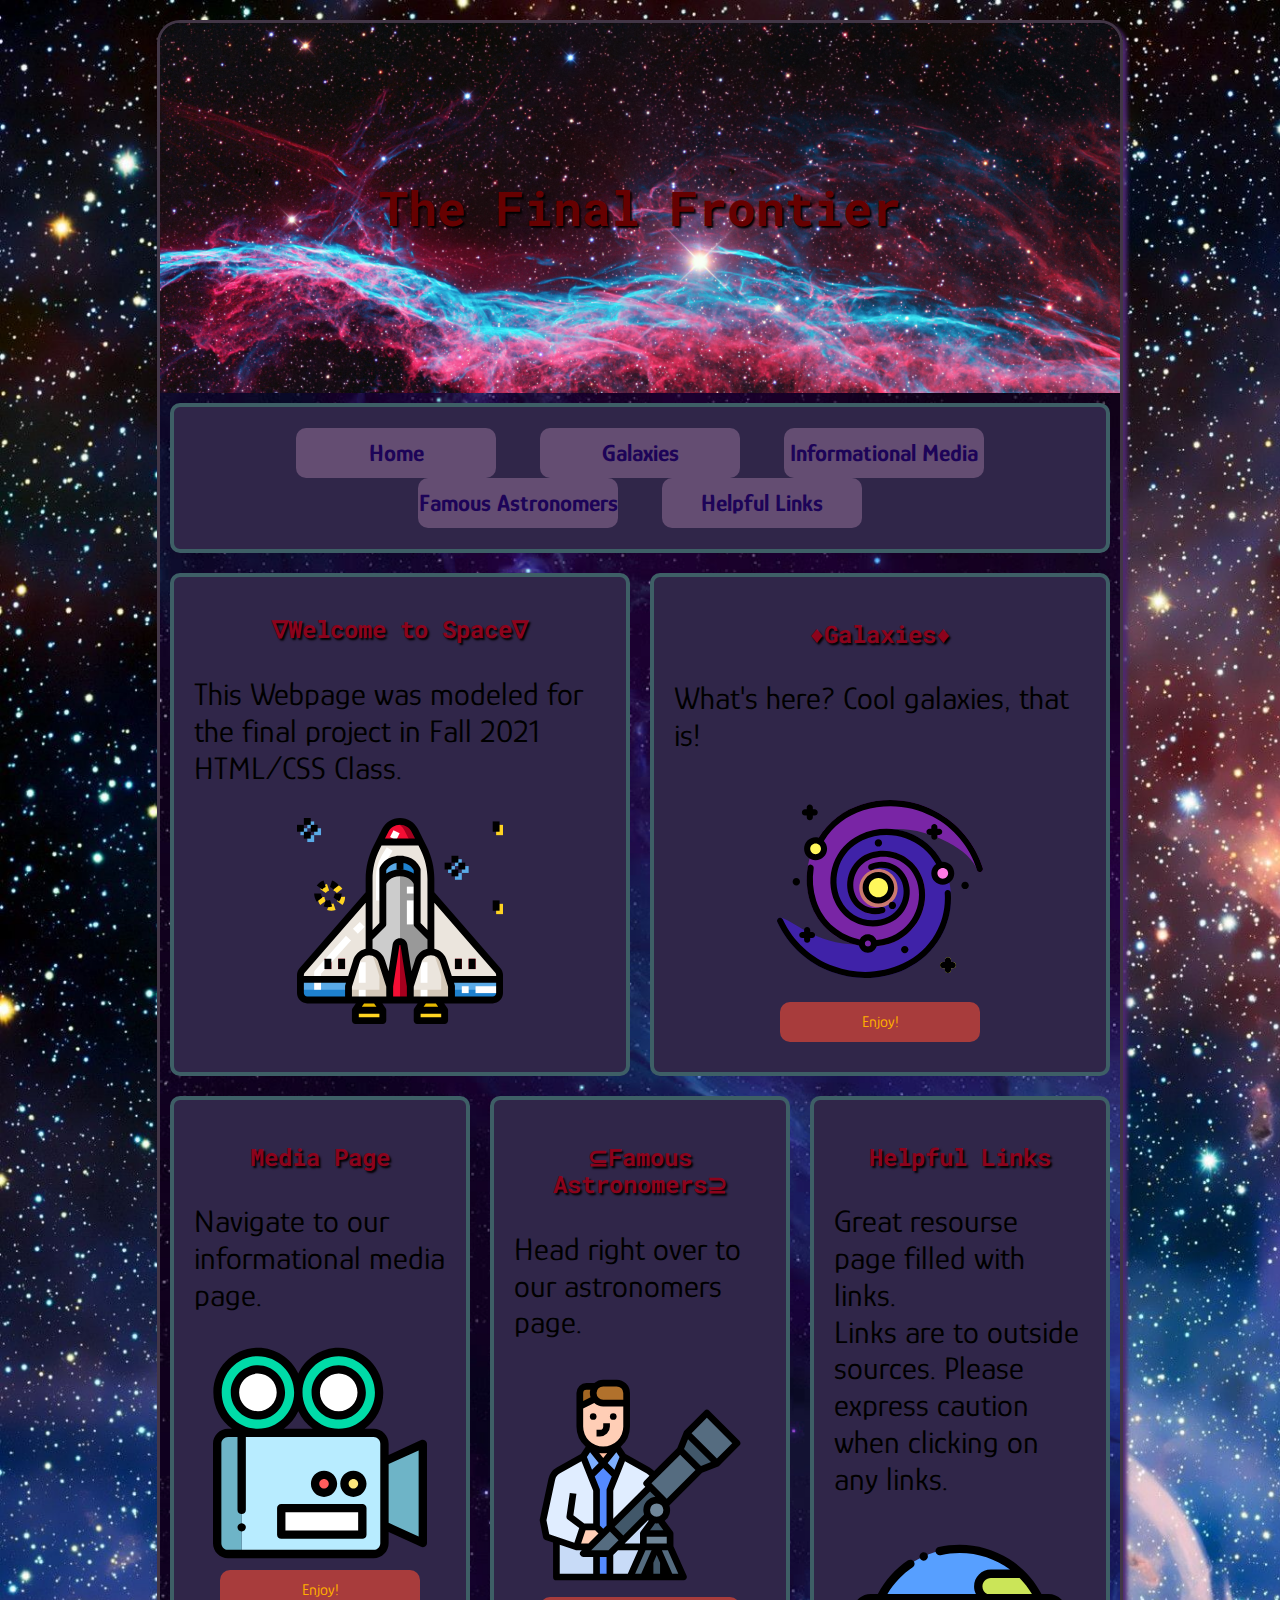
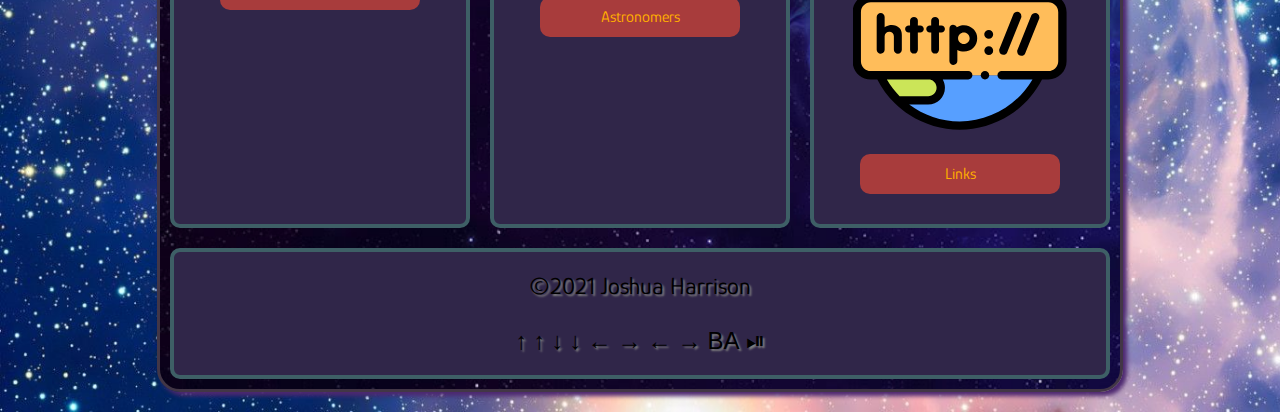
<file: Final Project/index.html>
<!DOCTYPE html>
<html lang="en">
    <head>
        <meta charset="UTF-8">
        <meta http-equiv="X-UA-Compatible" content="IE=edge">
        <meta name="viewport" content="width=device-width, initial-scale=1.0">
        <title>(Final) Frontier</title>
        <link rel="shortcut icon" type="image/x-icon" href="images/final/favicon.ico">
        <link rel="preconnect" href="https://fonts.googleapis.com">
        <link rel="preconnect" href="https://fonts.gstatic.com" crossorigin>
        <link href="https://fonts.googleapis.com/css2?family=Glory:wght@100&family=Roboto+Mono:wght@200&display=swap" rel="stylesheet">
        <link rel="stylesheet" href="css/normalize.css">
        <link rel="stylesheet" href="css/styles.css">
    </head>

    <body>
        <div id="container">
            <header>
                <!-- make bubbly text -->
                <h1>The Final Frontier</h1>
            </header>
            <nav>
                <ul>
                    <li><a href="index.html">Home</a></li>
                    <li><a href="gallery.html">Galaxies</a></li>
                    <li><a href="media.html">Informational Media</a></li>
                    <li><a href="astronomers.html">Famous Astronomers</a></li>
                    <li><a href="links.html">Helpful Links</a></li>
                </ul>
            </nav>
            <main>
             <div id="upper_flex">
                   <section>
                       <h2>&nabla;Welcome to Space&nabla;</h2>
                       <p>This Webpage was modeled for the final project in Fall 2021 HTML/CSS Class.</p>
                       <img src="images/final/spaceship_welcome.svg" alt="Welcome">
                   </section>
                  <aside>
                      <h3>&diams;Galaxies&diams;</h3>
                      <p>What's here? Cool galaxies, that is!</p>
                      <img src="images/final/galaxy.svg" alt="galaxy">
                      <a class="button" href="gallery.html">Enjoy!</a>
                  </aside>
              </div>
              <div id="lower_flex">
                 <div class="col">
                     <h3>Media Page</h3>
                     <p>Navigate to our informational media page.</p>
                     <img src="images/final/media.svg" alt="media_page">
                     <a class="button" href="media.html">Enjoy!</a>
                 </div>
                  <div class="col">
                    <h3>&sube;Famous Astronomers&supe;</h3>
                    <p>Head right over to our astronomers page.</p>
                    <img src="images/final/astronomer.svg" alt="astronomers">
                    <a class="button" href="astronomers.html">Astronomers</a>
                  </div>
                  <div class="col">
                    <h3>Helpful Links</h3>
                    <p>Great resourse page filled with links. <br>Links are to outside sources. Please express caution when clicking on any links.</p>
                    <img src="images/final/http.svg" alt="links_page">
                    <a class="button" href="links.html">Links</a>
                  </div>
              </div>
            </main>
            <footer>&copy;2021 Joshua Harrison<br><br>&uarr; &uarr; &darr; &darr; &larr; &rarr; &larr; &rarr; &Beta;&Alpha; &#9199;</footer>
        </div>
    </body>
</html>
</file>
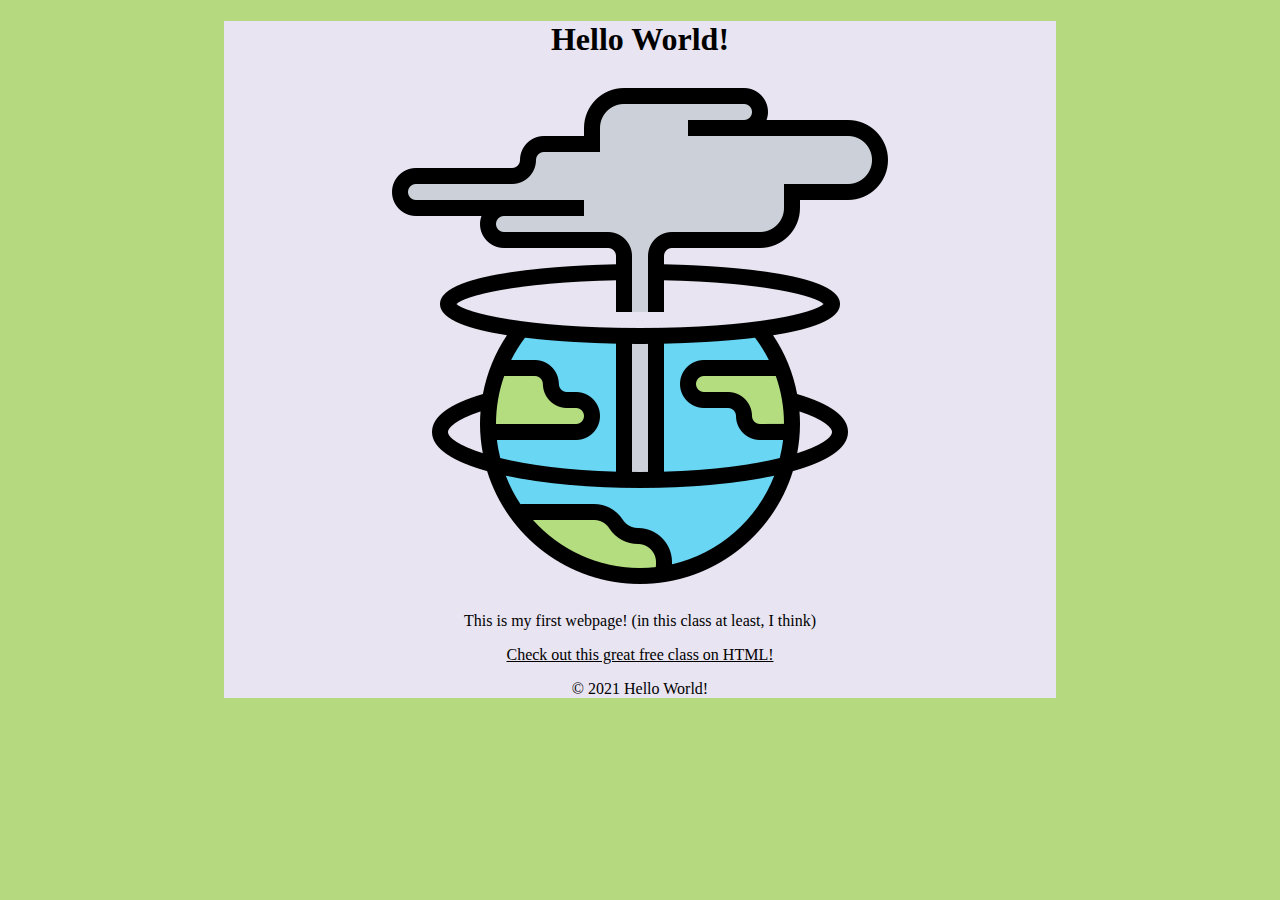
<file: hello_world/index.html>
<!DOCTYPE html>
<html lang="en">
    <head>
        <title>Hello World!</title>
        <meta charset="utf-8">
        <!--character set is just pushed out to the browser kinda. characterset may change based on language. -->
        <!-- also, the meta charset is looked for while grading.. don't forget-->
        <!-- If image below is too big your box, utilize the "max-width" style argument-->
        <style>
            img {
                max-width: 100%;
            }

            html{
                background-color: #B4D97E;
            }    

            body {
                background-color: #E8E4F1;
                width: 65%;
                margin: 20px auto;
                text-align: center;
            }

            a {
                color: black;
            }

            a:hover {
                color: #3E7E8C;
                text-decoration: none;
            }
        </style>
    </head>
    <body>
        <h1>Hello World!</h1>
        <img src="images/world_end.png" alt="Nuked World" />
        <p>This is my first webpage! (in this class at least, I think)</p>
        <a href="https://www.codecademy.com/learn/learn-html" target="_blank">Check out this great free class on HTML!</a>
        <p>&copy; 2021 Hello World!</p>
    </body>
</html>
</file>
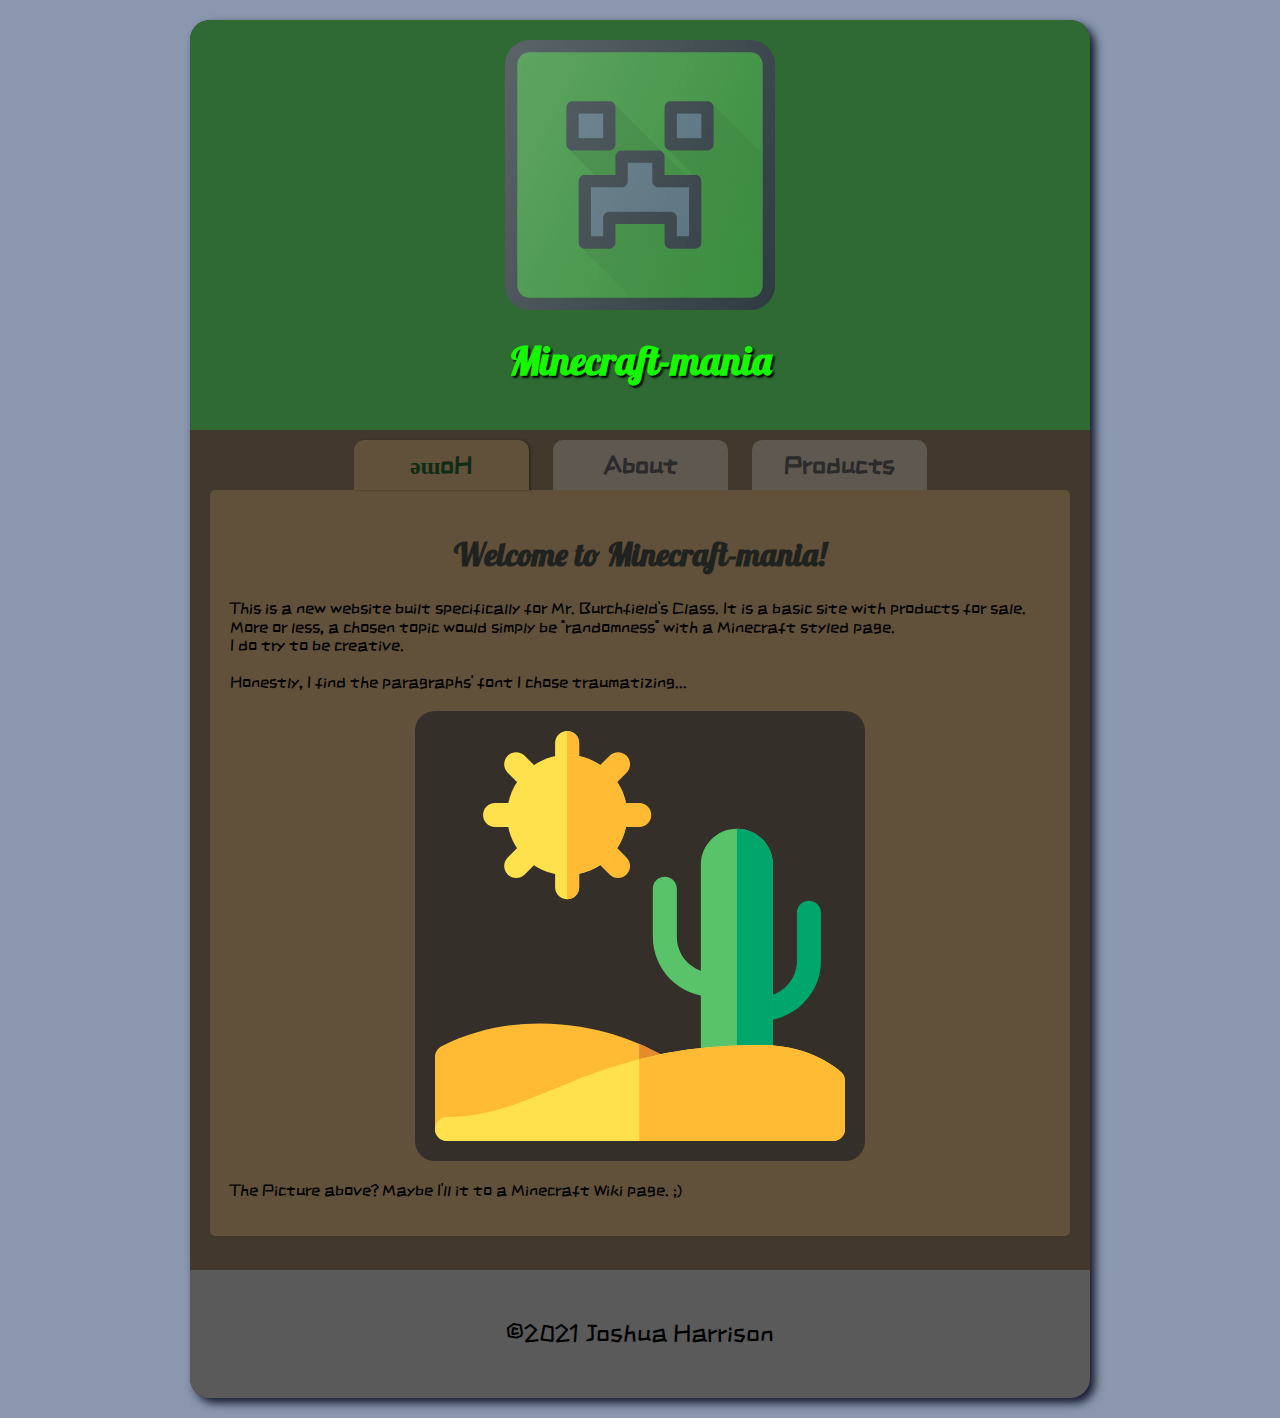
<file: Lab 2/index.html>
<!DOCTYPE html>
<html lang="en">
    <head>
        <title>Anything you want, it doesn't matter!</title>
        <meta charset="utf-8">
        <link rel="preconnect" href="https://fonts.googleapis.com">
        <link rel="preconnect" href="https://fonts.gstatic.com" crossorigin>
        <link href="https://fonts.googleapis.com/css2?family=Lobster&family=ZCOOL+KuaiLe&display=swap" rel="stylesheet">
        <link rel="stylesheet" href="css/normalize.css">
        <link rel="stylesheet" href="css/styles.css">
    </head>

    <body>
        <div id="container">
            <header>
                <!--Insert link to Minecraft's Website on all Creeper face pics-->
                <a href="https://www.minecraft.net/en-us" target="_blank"><img src="images_new/creeper_face.svg" alt="Creeper Face"></a>
                <h1>Minecraft-mania</h1>
            </header>
            <nav>
                <a class="active" href="index.html">ǝɯoH</a>
                <a href="about.html">About</a>
                <a href="products.html">Products</a>
            </nav>
            <main>
                <h2>Welcome to Minecraft-mania!</h2>
                <p>This is a new website built specifically for Mr. Burchfield's Class. It is a basic site with products for sale. More or less, a chosen topic would simply be "randomness" with a Minecraft styled page.<br> I do try to be creative.<br>
                <br>Honestly, I find the paragraphs' font I chose traumatizing...</p>
                <!--add link to Minecraft Wiki for Desert Page-->
                <a href="https://minecraft.fandom.com/wiki/Desert" target="_blank"><img src="images_new/desert.svg" alt="random desert"></a>
                <p>The Picture above? Maybe I'll it to a Minecraft Wiki page. ;)</p>
            </main>
            <h1 class="secret_message_1">chaos</h1>
            <footer>&copy;2021 Joshua Harrison</footer>
        </div>
    </body>
</html>
</file>
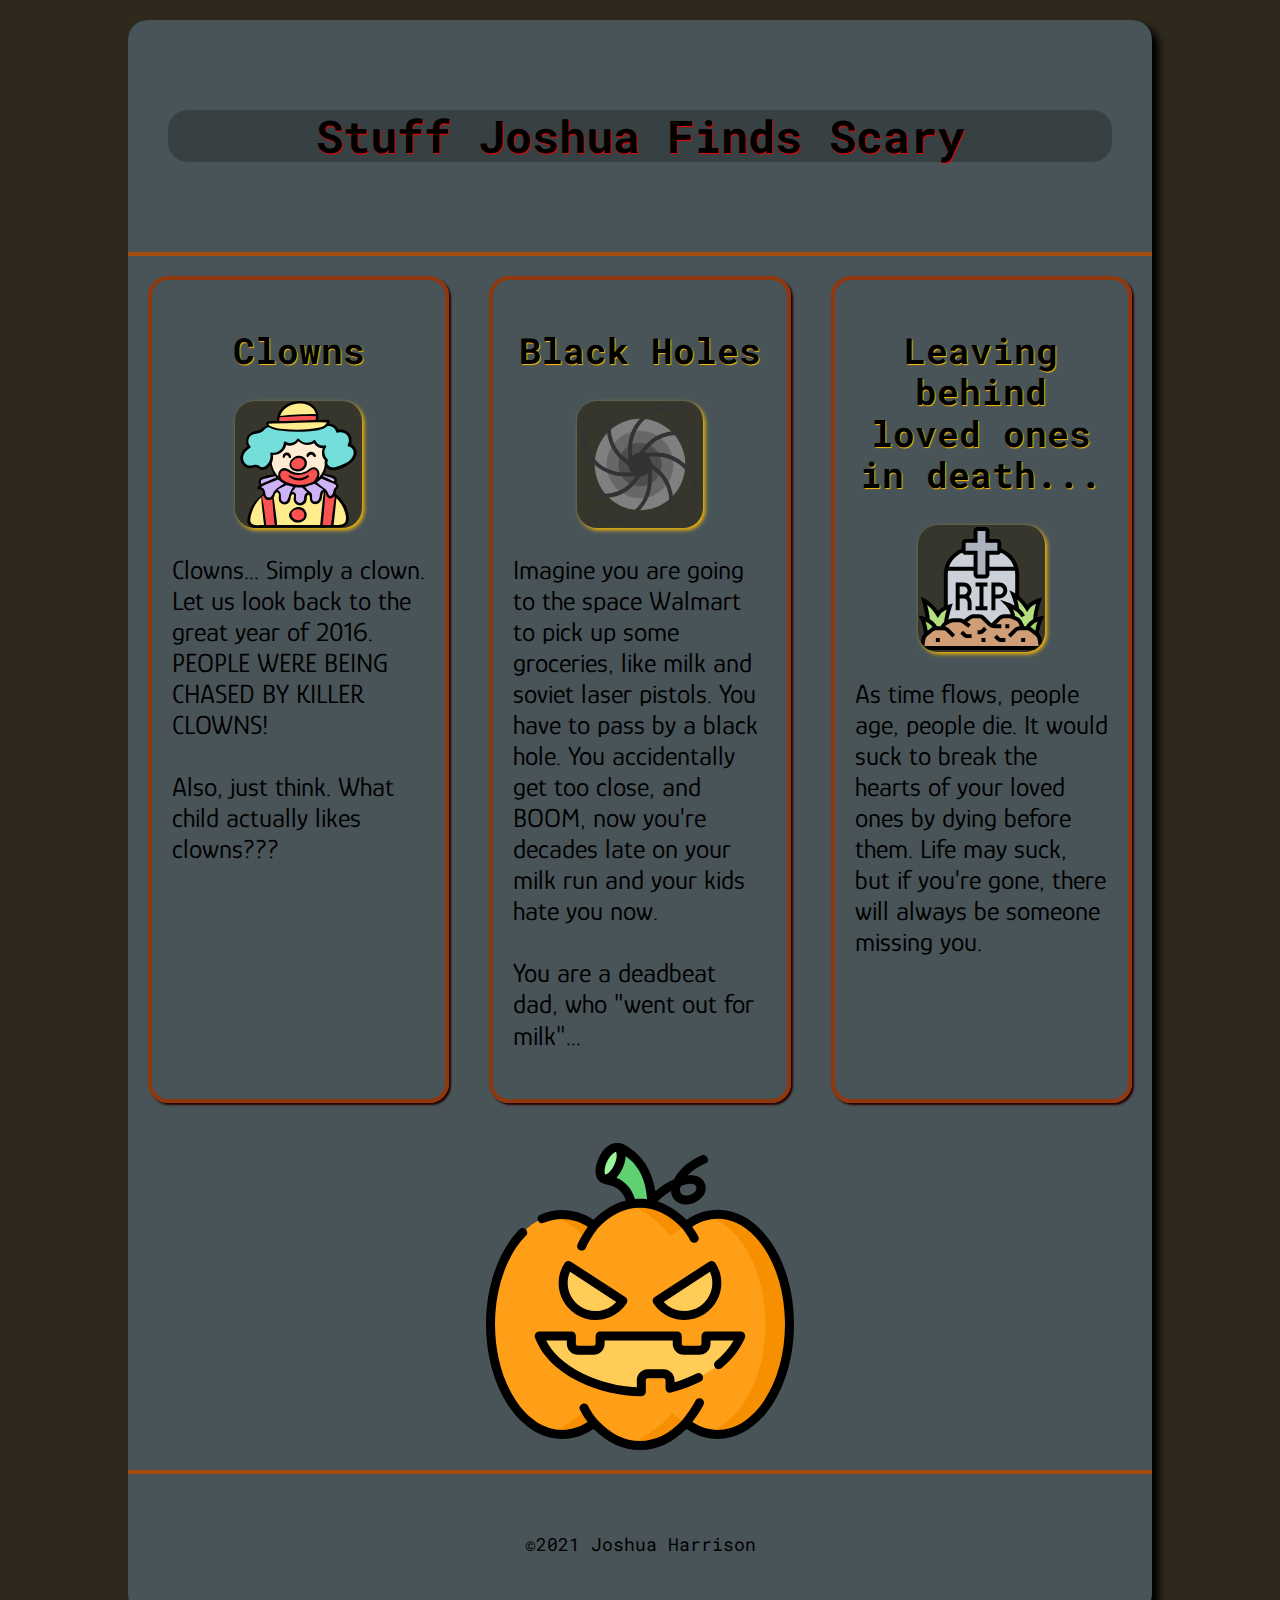
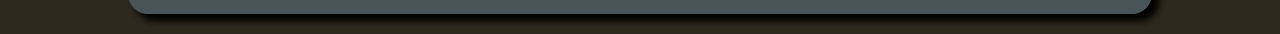
<file: Lab 3 - Responsive/index.html>
<!DOCTYPE html>
<html lang="en">
    <head>
        <meta charset="UTF-8">
        <meta name="viewport" content="width=device-width, initial-scale=1.0">
        <title>Scary Stuff</title>
        <link rel="shortcut icon" type="image/x-icon" href="images_new/Favicon.ico">
        <link rel="preconnect" href="https://fonts.googleapis.com">
        <link rel="preconnect" href="https://fonts.gstatic.com" crossorigin>
        <link href="https://fonts.googleapis.com/css2?family=Glory:wght@100&family=Roboto+Mono:wght@200&display=swap" rel="stylesheet">
        <link rel="stylesheet" href="css/normalize.css">
        <link rel="stylesheet" href="css/styles.css">
    </head>
    <body>
        <!-- You can only use a container name ONCE -->
        <div id="container">
            <header>
                <h1>Stuff Joshua Finds Scary</h1>
            </header>
            <main>
                <div id="flex">
                    <!-- but, as you can see, you can use the same class name as many times as you want -->
                    <div class="col">
                        <h2>Clowns</h2>
                        <img src="images_new/clown.svg" alt="Clown">
                        <p>Clowns... Simply a clown. Let us look back to the great year of 2016. PEOPLE WERE BEING CHASED BY KILLER CLOWNS!<br><br>Also, just think. What child actually likes clowns???</p>
                    </div>
                    <div class="col">
                        <h2>Black Holes</h2>
                        <img src="images_new/black-hole.svg" alt="black-hole">
                        <p>Imagine you are going to the space Walmart to pick up some groceries, like milk and soviet laser pistols. You have to pass by a black hole. You accidentally get too close, and BOOM, now you're decades late on your milk run and your kids hate you now. <br><br>You are a deadbeat dad, who "went out for milk"...</p>
                    </div>
                    <div class="col">
                        <h2>Leaving behind loved ones in death...</h2>
                        <img src="images_new/gravestone.svg" alt="gravestone">
                        <p>As time flows, people age, people die. It would suck to break the hearts of your loved ones by dying before them. Life may suck, but if you're gone, there will always be someone missing you.</p>
                    </div>
                </div>
                <img class="main_img" src="images_new/pumpkin.svg" alt="pumpkin">
            </main>
            <footer>&copy;2021 Joshua Harrison</footer>
        </div>
    </body>
</html>
</file>
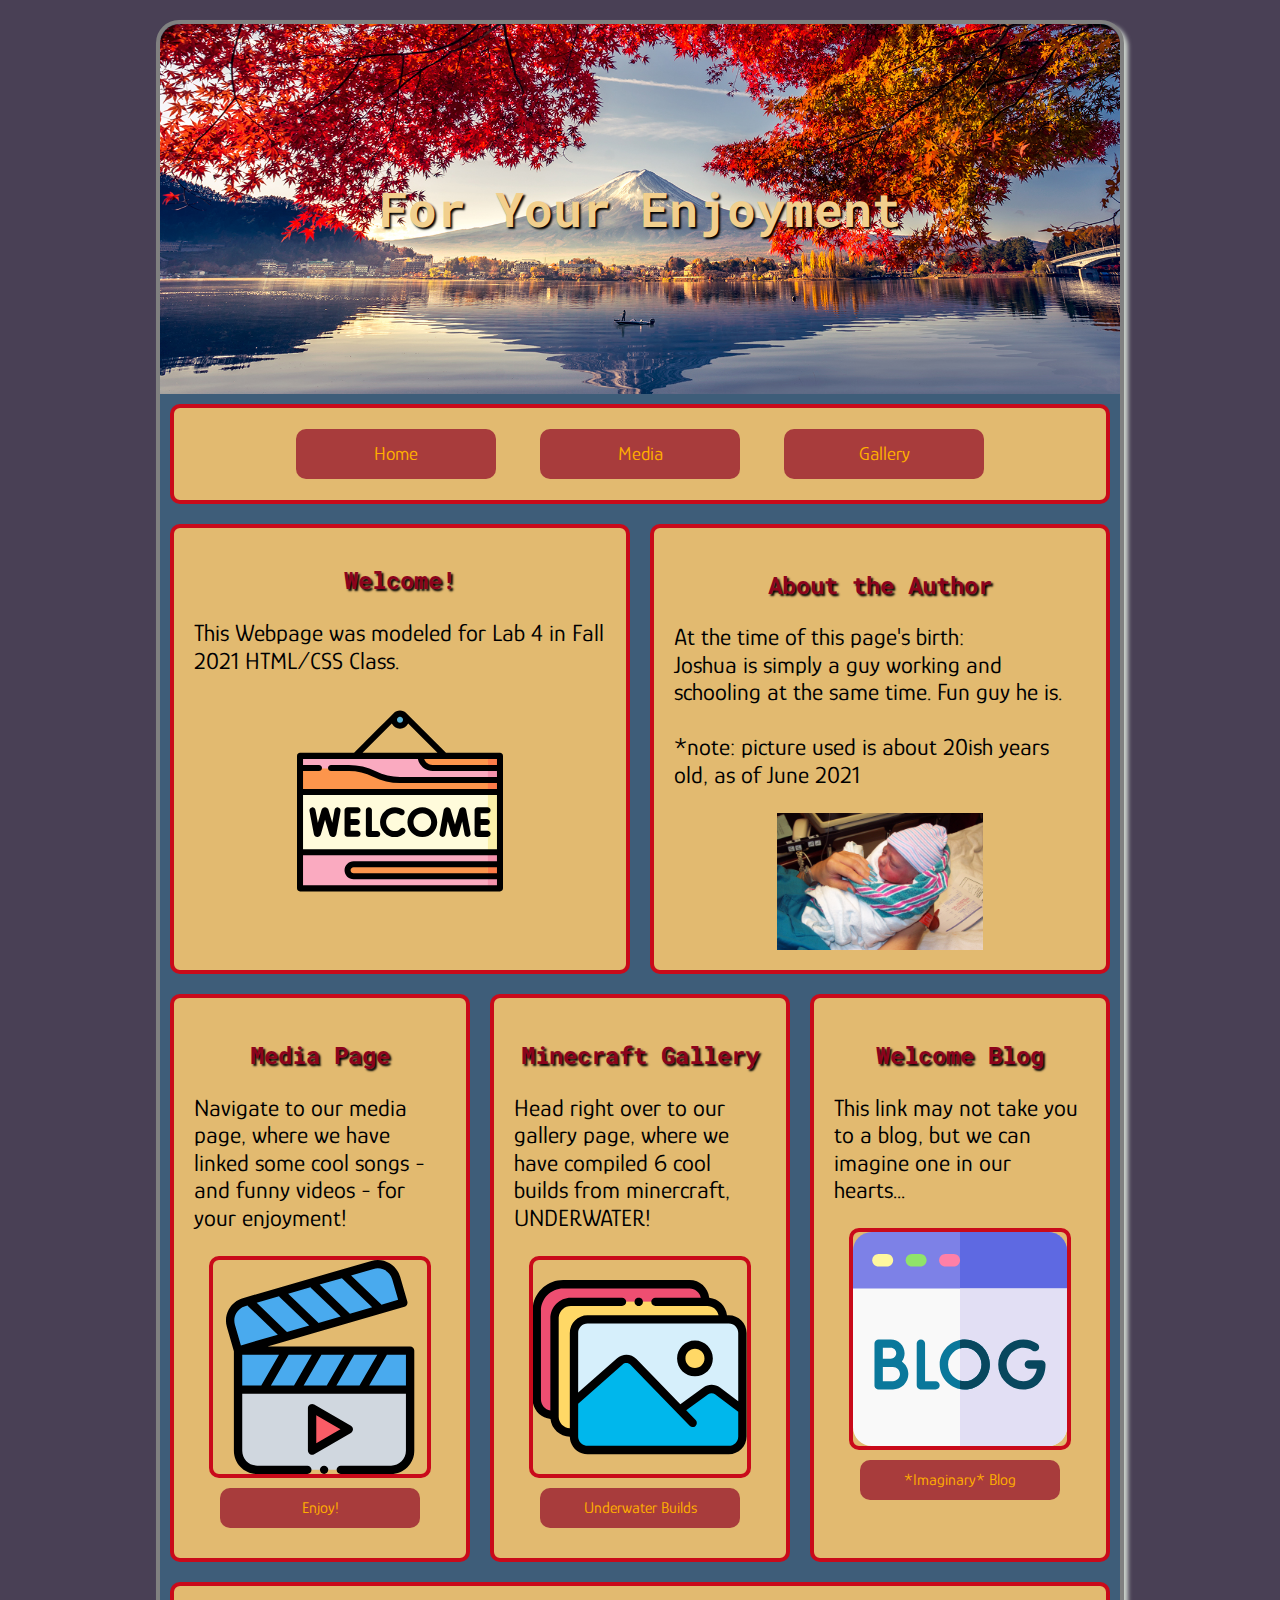
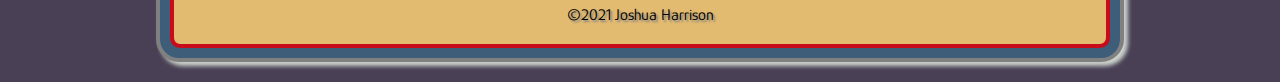
<file: Lab 4/index.html>
<!DOCTYPE html>
<html lang="en">
    <head>
        <meta charset="UTF-8">
        <meta http-equiv="X-UA-Compatible" content="IE=edge">
        <meta name="viewport" content="width=device-width, initial-scale=1.0">
        <title>Lab 4</title>
        <link rel="shortcut icon" type="image/x-icon" href="images/favicon.ico">
        <link rel="preconnect" href="https://fonts.googleapis.com">
        <link rel="preconnect" href="https://fonts.gstatic.com" crossorigin>
        <link href="https://fonts.googleapis.com/css2?family=Glory:wght@100&family=Roboto+Mono:wght@200&display=swap" rel="stylesheet">
        <link rel="stylesheet" href="css/normalize.css">
        <link rel="stylesheet" href="css/styles.css">
    </head>

    <body>
        <div id="container">
            <header>
                <h1>For Your Enjoyment</h1>
            </header>
            <nav>
                <ul>
                    <li><a href="index.html">Home</a></li>
                    <li><a href="media.html">Media</a></li>
                    <li><a href="gallery.html">Gallery</a></li>
                </ul>
            </nav>
            <main>
             <div id="upper_flex">
                   <section>
                       <h2>Welcome!</h2>
                       <p>This Webpage was modeled for Lab 4 in Fall 2021 HTML/CSS Class.</p>
                       <img src="images/custom/welcome.svg" alt="Welcome">
                   </section>
                  <aside>
                      <h3>About the Author</h3>
                      <p>At the time of this page's birth:<br>Joshua is simply a guy working and schooling at the same time. Fun guy he is.<br><br>*note: picture used is about 20ish years old, as of June 2021</p>
                      <img src="images/custom/author_old.JPG" alt="old photo from 2001">
                  </aside>
              </div>
              <div id="lower_flex">
                 <div class="col">
                     <h3>Media Page</h3>
                     <p>Navigate to our media page, where we have linked some cool songs - and funny videos - for your enjoyment!</p>
                     <img src="images/custom/media.svg" alt="media">
                     <a class="button" href="media.html">Enjoy!</a>
                 </div>
                  <div class="col">
                    <h3>Minecraft Gallery</h3>
                    <p>Head right over to our gallery page, where we have compiled 6 cool builds from minercraft, UNDERWATER!</p>
                    <img src="images/custom/gallery.svg" alt="gallery">
                    <a class="button" href="gallery.html">Underwater Builds</a>
                  </div>
                  <div class="col">
                    <h3>Welcome Blog</h3>
                    <p>This link may not take you to a blog, but we can imagine one in our hearts...</p>
                    <img src="images/custom/blog.svg" alt="blog">
                    <a class="button" href="#">*Imaginary* Blog</a>
                  </div>
              </div>
            </main>
            <footer>&copy;2021 Joshua Harrison</footer>
        </div>
    </body>
</html>
</file>
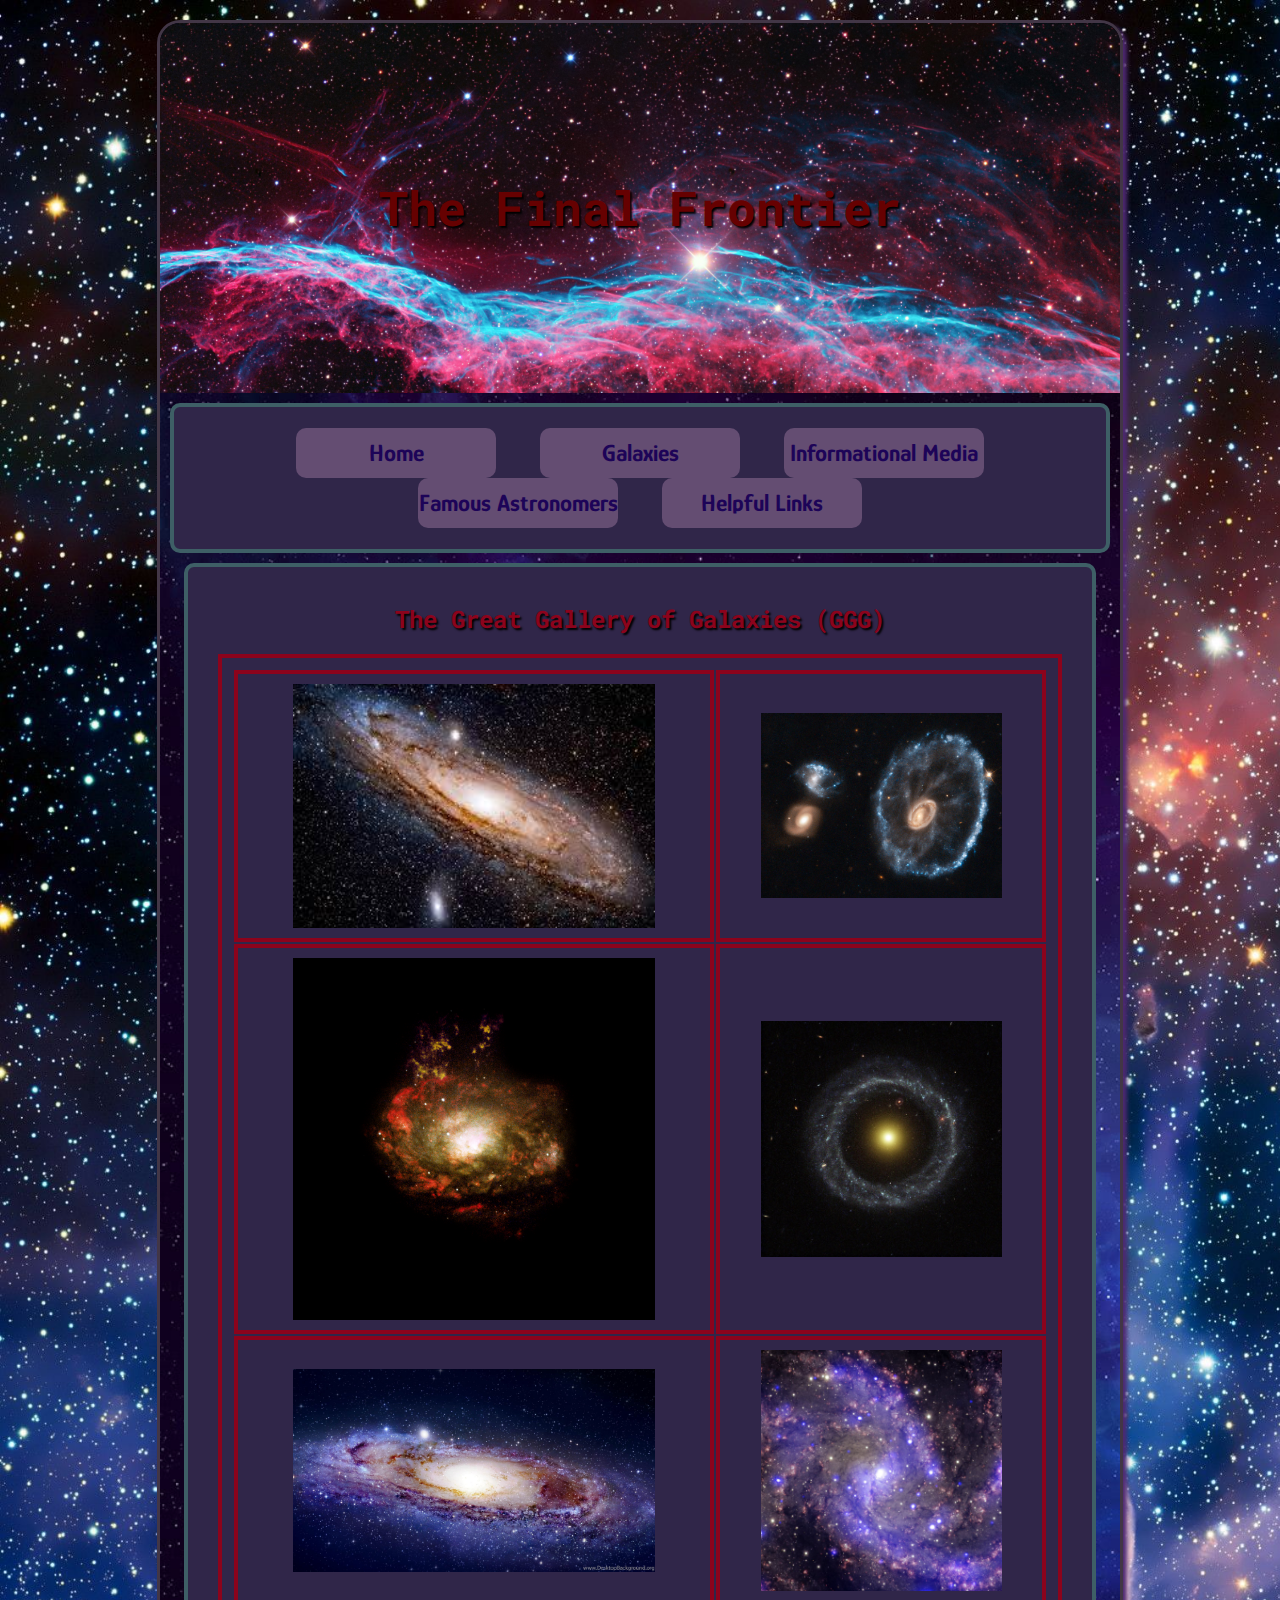
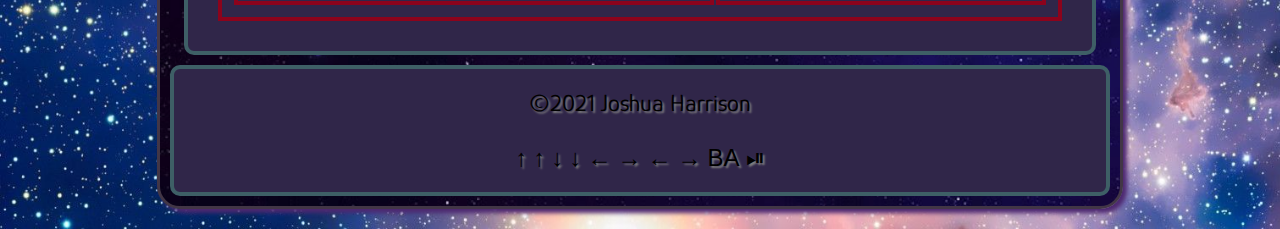
<file: Final Project/gallery.html>
<!DOCTYPE html>
<html lang="en">
    <head>
        <meta charset="UTF-8">
        <meta http-equiv="X-UA-Compatible" content="IE=edge">
        <meta name="viewport" content="width=device-width, initial-scale=1.0">
        <title>(Final) Frontier</title>
        <link rel="shortcut icon" type="image/x-icon" href="images/final/favicon.ico">
        <link rel="preconnect" href="https://fonts.googleapis.com">
        <link rel="preconnect" href="https://fonts.gstatic.com" crossorigin>
        <link href="https://fonts.googleapis.com/css2?family=Glory:wght@100&family=Roboto+Mono:wght@200&display=swap" rel="stylesheet">
        <link rel="stylesheet" href="css/normalize.css">
        <link rel="stylesheet" href="css/styles.css">
    </head>

    <body>
        <div id="container">
            <header>
                <h1>The Final Frontier</h1>
            </header>
            <nav>
                <ul>
                    <li><a href="index.html">Home</a></li>
                    <li><a href="gallery.html">Galaxies</a></li>
                    <li><a href="media.html">Informational Media</a></li>
                    <li><a href="astronomers.html">Famous Astronomers</a></li>
                    <li><a href="links.html">Helpful Links</a></li>
                </ul>
            </nav>
            <main>
             <div id="upper_flex">
                   <section class="single_col">
                       <h2>The Great Gallery of Galaxies (GGG)</h2>
                        <div class="gallery">
                            <img class="gallery_image" src="images/final/galaxies/andromeda.jpg" alt="andromeda">
                            <img class="gallery_image" src="images/final/galaxies/cartwheel.jpg" alt="cartwheel">
                            <img class="gallery_image" src="images/final/galaxies/circinus_galaxy.png" alt="circinus_galaxy">
                            <img class="gallery_image" src="images/final/galaxies/Hoag.jpg" alt="hoags_object">
                            <img class="gallery_image" src="images/final/galaxies/milky_way.jpg" alt="milky_way">
                            <img class="gallery_image" src="images/final/galaxies/NGC_6946.jpg" alt="NGC_6946">
                        </div>

                        <table>
                            <tr>
                                <td><img src="images/final/galaxies/andromeda.jpg" alt="andromeda"></td>
                                <td><img src="images/final/galaxies/cartwheel.jpg" alt="cartwheel"></td>
                            </tr>
                            <tr>
                                <td><img src="images/final/galaxies/circinus_galaxy.png" alt="circinus_galaxy"></td>
                                <td><img src="images/final/galaxies/Hoag.jpg" alt="hoags_object"></td>
                            </tr>
                            <tr>
                                <td><img src="images/final/galaxies/milky_way.jpg" alt="milky_way"></td>
                                <td><img src="images/final/galaxies/NGC_6946.jpg" alt="NGC_6946"></td>
                            </tr>
                        </table>
                   </section>
              </div>
            </main>
            <footer>&copy;2021 Joshua Harrison<br><br>&uarr; &uarr; &darr; &darr; &larr; &rarr; &larr; &rarr; &Beta;&Alpha; &#9199;</footer>
        </div>
    </body>
</html>
</file>
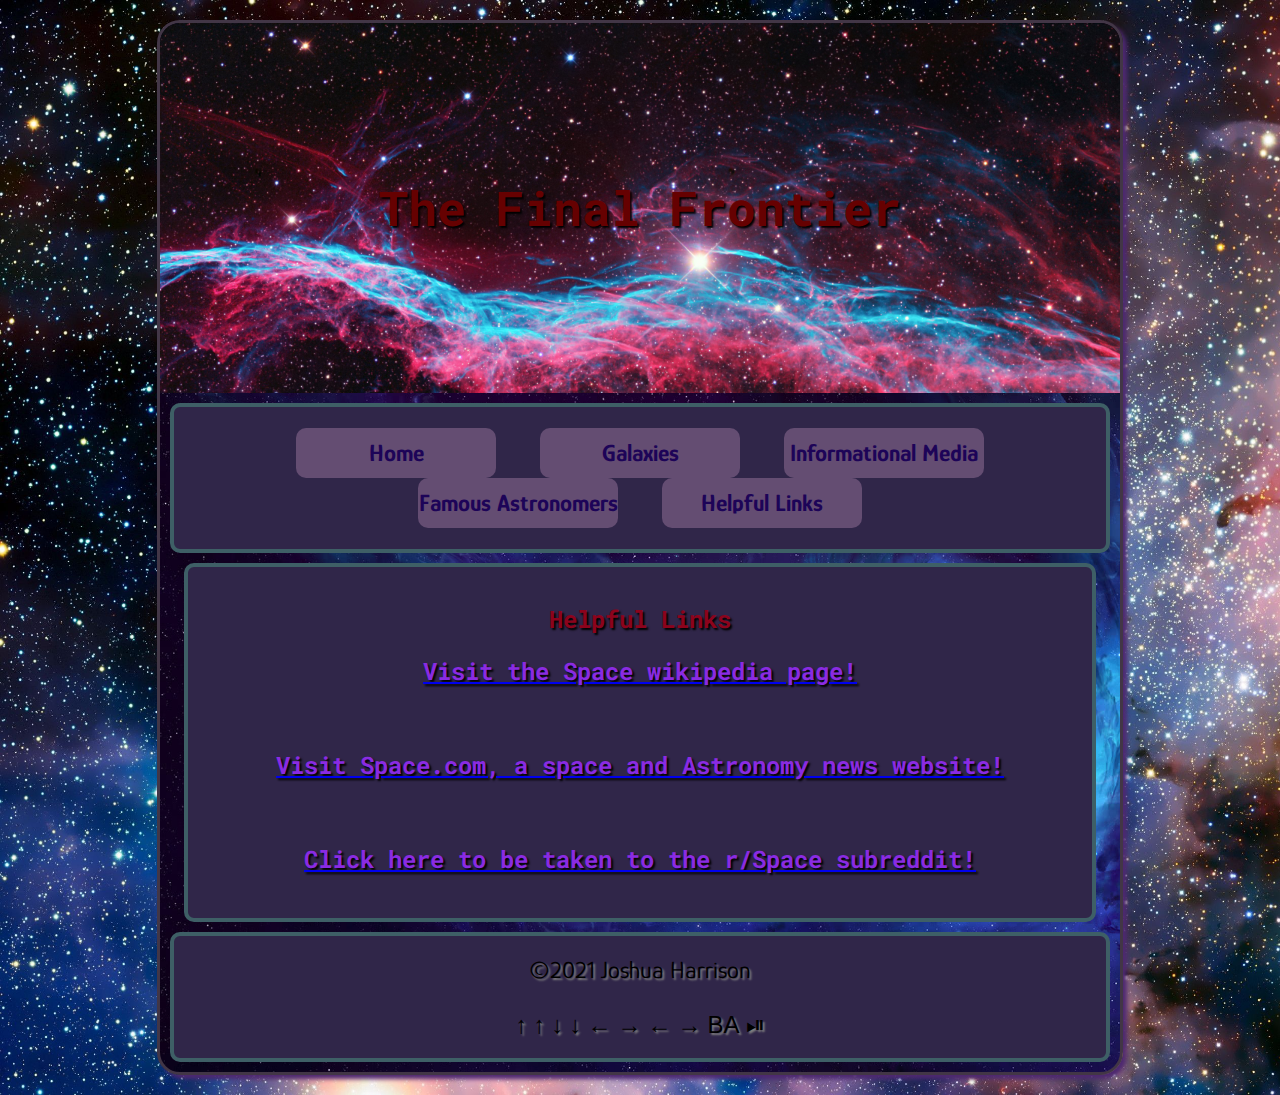
<file: Final Project/links.html>
<!DOCTYPE html>
<html lang="en">
    <head>
        <meta charset="UTF-8">
        <meta http-equiv="X-UA-Compatible" content="IE=edge">
        <meta name="viewport" content="width=device-width, initial-scale=1.0">
        <title>(Final) Frontier</title>
        <link rel="shortcut icon" type="image/x-icon" href="images/final/favicon.ico">
        <link rel="preconnect" href="https://fonts.googleapis.com">
        <link rel="preconnect" href="https://fonts.gstatic.com" crossorigin>
        <link href="https://fonts.googleapis.com/css2?family=Glory:wght@100&family=Roboto+Mono:wght@200&display=swap" rel="stylesheet">
        <link rel="stylesheet" href="css/normalize.css">
        <link rel="stylesheet" href="css/styles.css">
    </head>
    <body>
        <div id="container">
            <header>
                <h1>The Final Frontier</h1>
            </header>
            <nav>
                <ul>
                    <li><a href="index.html">Home</a></li>
                    <li><a href="gallery.html">Galaxies</a></li>
                    <li><a href="media.html">Informational Media</a></li>
                    <li><a href="astronomers.html">Famous Astronomers</a></li>
                    <li><a href="links.html">Helpful Links</a></li>
                </ul>
            </nav>
            <main>
             <div id="upper_flex">
                   <section class="single_col">
                        <h2>Helpful Links</h2>
                        <a href="https://en.wikipedia.org/wiki/Space" target="_blank"><h3 style="color: blueviolet;">Visit the Space wikipedia page!</h3></a><br>
                        <a href="https://www.space.com/" target="_blank"><h3 style="color: blueviolet;">Visit Space.com, a space and Astronomy news website!</h3></a><br>
                        <a href="https://www.reddit.com/r/space/" target="_blank"><h3 style="color: blueviolet;">Click here to be taken to the r/Space subreddit!</h3></a>
                        </section>
              </div>
            </main>
            <footer>&copy;2021 Joshua Harrison<br><br>&uarr; &uarr; &darr; &darr; &larr; &rarr; &larr; &rarr; &Beta;&Alpha; &#9199;</footer>
        </div>
    </body>
</html>
</file>
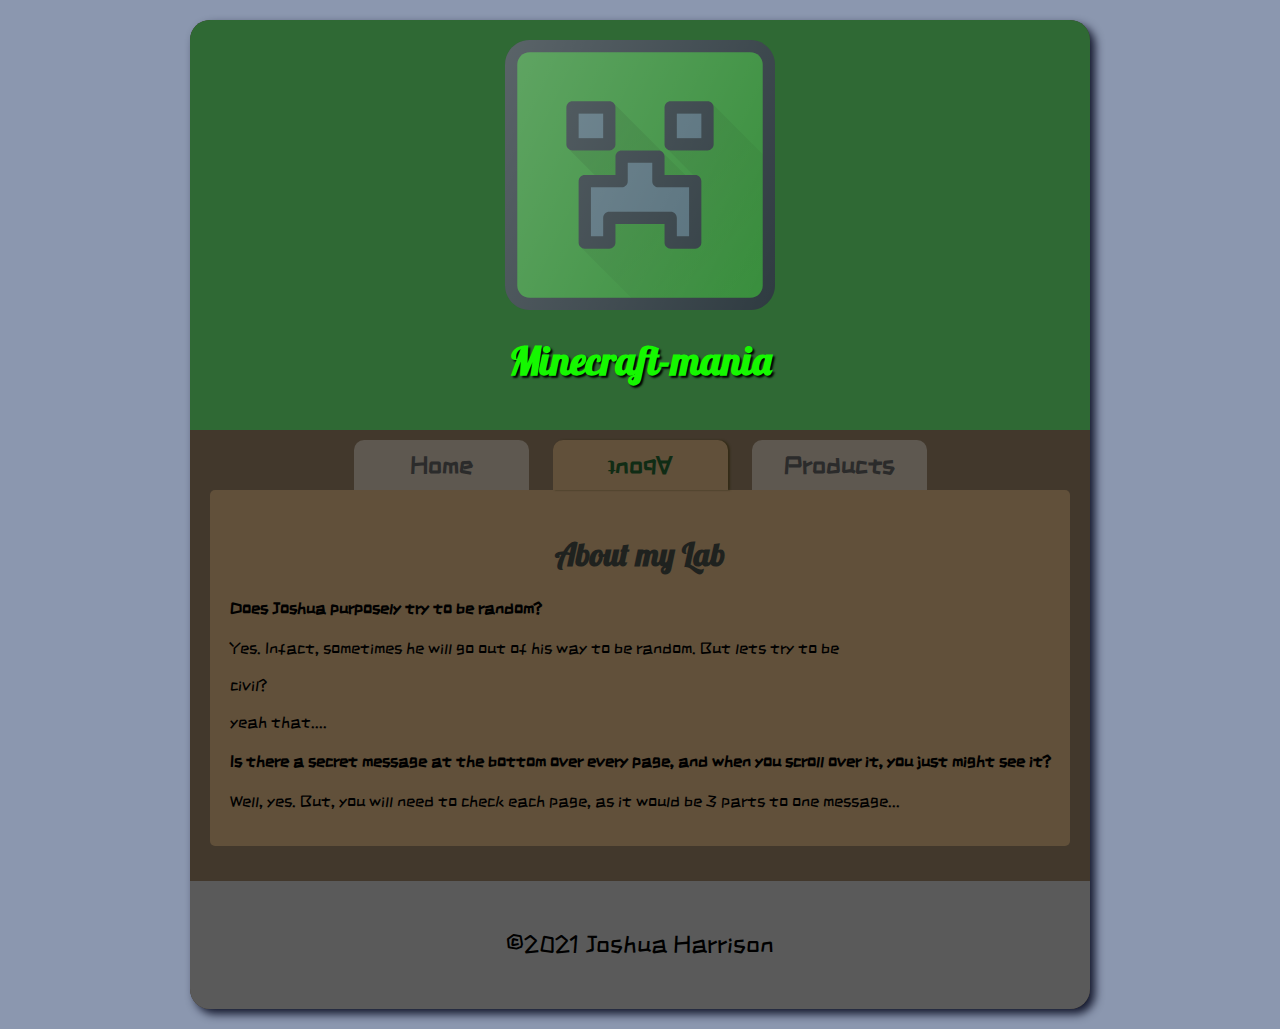
<file: Lab 2/about.html>
<!DOCTYPE html>
<html lang="en">
    <head>
        <title>the about page, lol</title>
        <meta charset="utf-8">
        <link rel="preconnect" href="https://fonts.googleapis.com">
        <link rel="preconnect" href="https://fonts.gstatic.com" crossorigin>
        <link href="https://fonts.googleapis.com/css2?family=Lobster&family=ZCOOL+KuaiLe&display=swap" rel="stylesheet">
        <link rel="stylesheet" href="css/normalize.css">
        <link rel="stylesheet" href="css/styles.css">
    </head>

    <body>
        <div id="container">
            <header>
                <a href="https://www.minecraft.net/en-us" target="_blank"><img src="images_new/creeper_face.svg" alt="Creeper Face"></a>
                <h1>Minecraft-mania</h1>
            </header>
            <nav>
                <a href="index.html">Home</a>
                <a class="active" href="about.html">ʇnoq∀</a>
                <a href="products.html">Products</a>
            </nav>
            <main>
                <h2>About my Lab</h2>
                
                <h4>Does Joshua purposely try to be random?</h4>
                <p>Yes. Infact, sometimes he will go out of his way to be random. But lets try to be<br><br>civil?<br><br>yeah that....</p>

                <!--change the color of secret message to match background-->
                <h4>Is there a secret message at the bottom over every page, and when you scroll over it, you just might see it?</h4>
                <p>Well, yes. But, you will need to check each page, as it would be 3 parts to one message...</p>
            </main>
            <h1 class="secret_message_2">is just so</h1>
            <footer>&copy;2021 Joshua Harrison</footer>
        </div>
    </body>
</html>
</file>
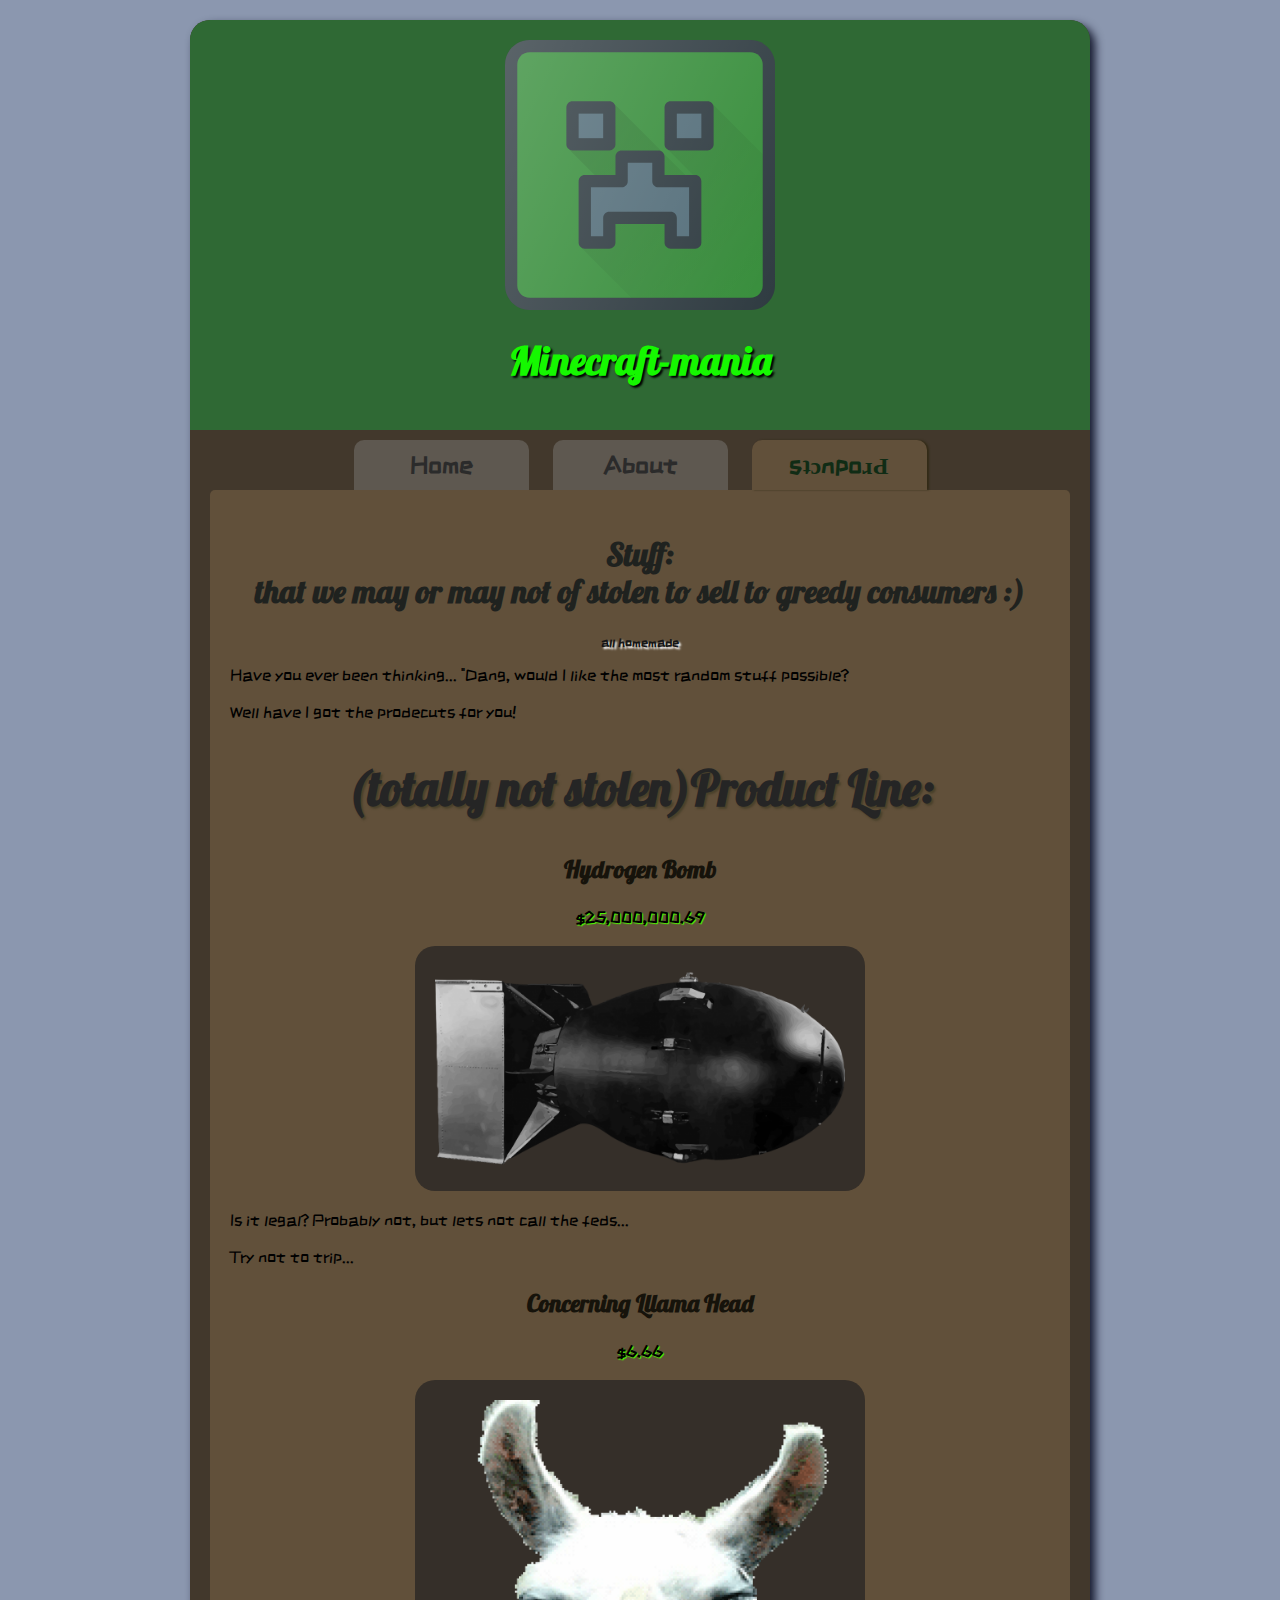
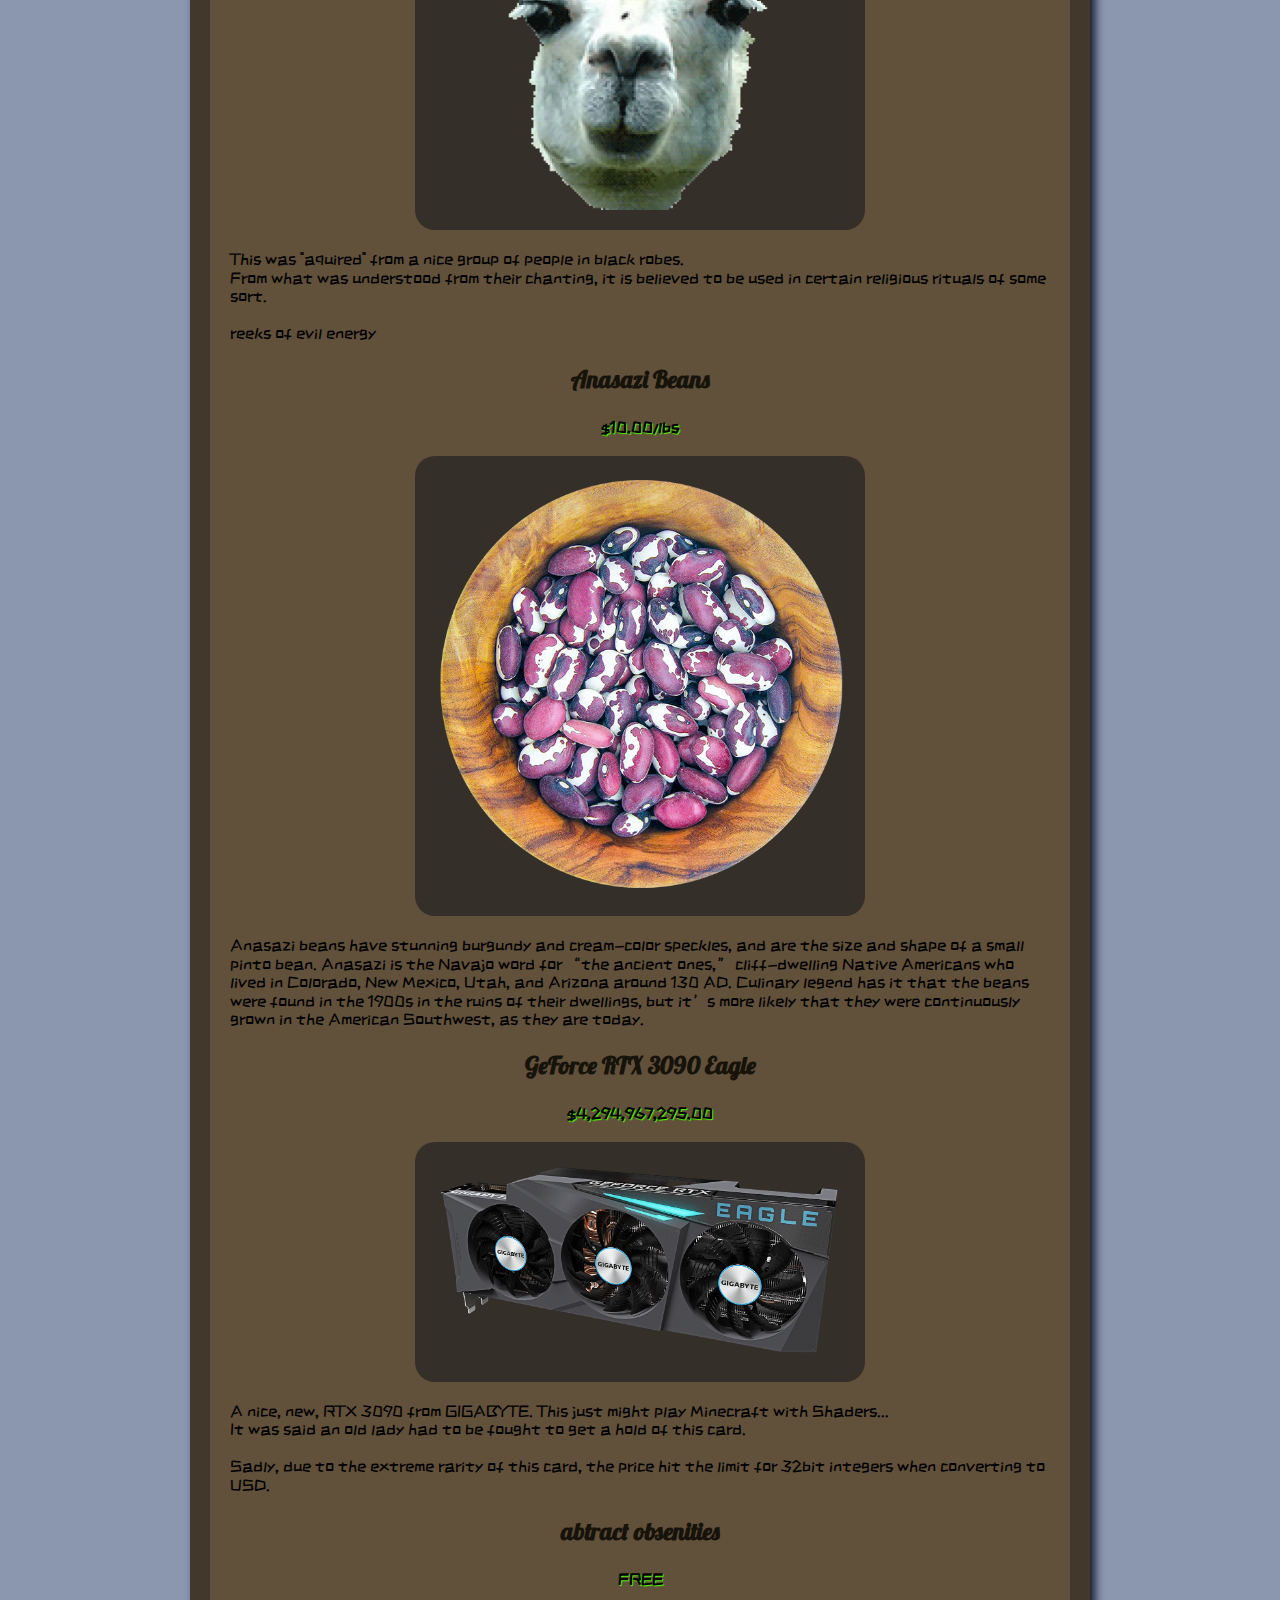
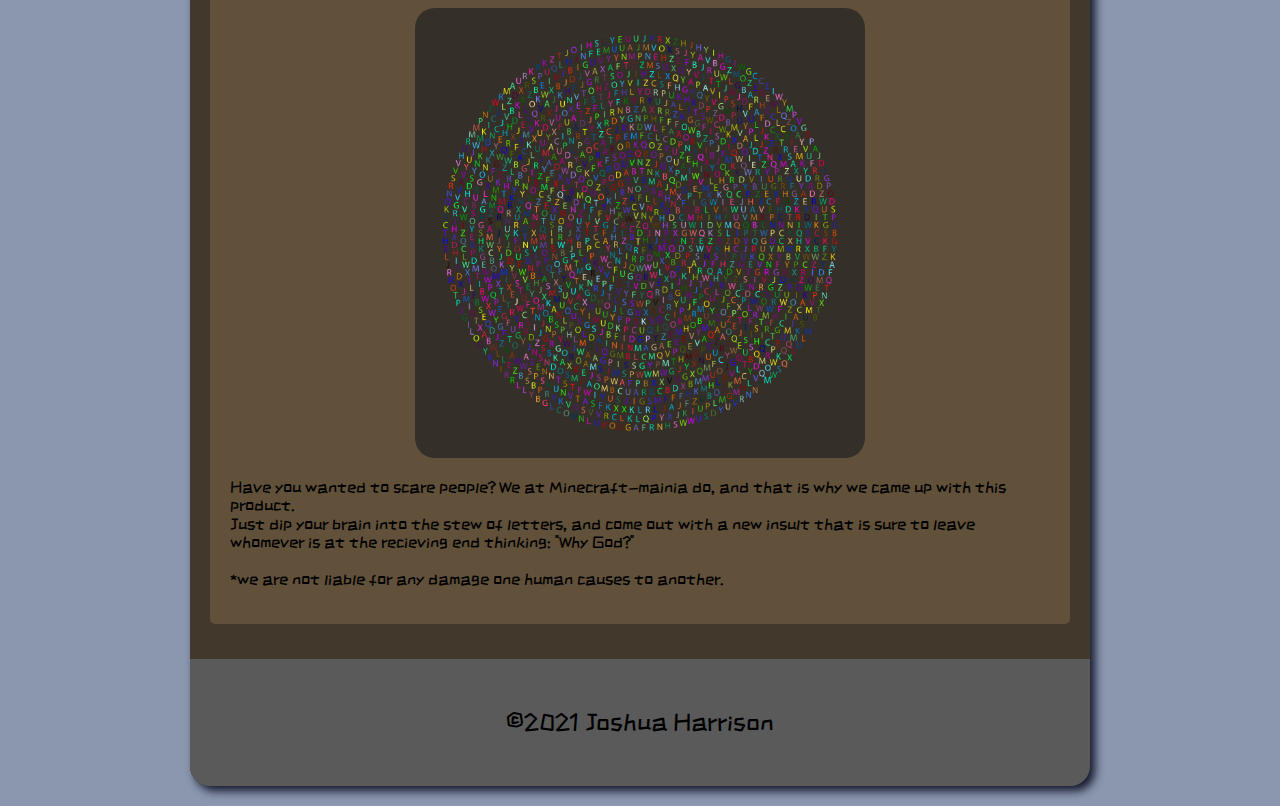
<file: Lab 2/products.html>
<!DOCTYPE html>
<html lang="en">
    <head>
        <title>New-ish Products</title>
        <meta charset="utf-8">
        <link rel="preconnect" href="https://fonts.googleapis.com">
        <link rel="preconnect" href="https://fonts.gstatic.com" crossorigin>
        <link href="https://fonts.googleapis.com/css2?family=Lobster&family=ZCOOL+KuaiLe&display=swap" rel="stylesheet">
        <link rel="stylesheet" href="css/normalize.css">
        <link rel="stylesheet" href="css/styles.css">
    </head>

    <body>
        <div id="container">
            <header>
                <a href="https://www.minecraft.net/en-us" target="_blank"><img src="images_new/creeper_face.svg" alt="Creeper Face"></a>
                <h1>Minecraft-mania</h1>
            </header>
            <nav>
                <a href="index.html">Home</a>
                <a href="about.html">About</a>
                <a class="active" href="products.html">sʇɔnpoɹԀ</a>
            </nav>
            <main>
                <h2>Stuff: <br>that we may or may not of stolen to sell to greedy consumers :)</h2>
                <h4 class="secret_message_4">all homemade</h4>
                <p>Have you ever been thinking... "Dang, would I like the most random stuff possible?<br><br>Well have I got the prodecuts for you!</p>

                <h2 class="pro_head_2">(totally not stolen)Product Line:</h2>

                <h3 class="pro_head">Hydrogen Bomb</h3>
                <h3 class="product_pricing">$25,000,000.69</h3>
                <img src="images_new/hydrogen_bomb.png" alt="Product 1">
                <p>Is it legal? Probably not, but lets not call the feds...<br><br>Try not to trip...</p>

                <h3 class="pro_head">Concerning Lllama Head</h3>
                <h3 class="product_pricing">$6.66</h3>
                <img src="images_new/llama_head.png" alt="Product 2">
                <p>This was "aquired" from a nice group of people in black robes.<br>From what was understood from their chanting, it is believed to be used in certain religious rituals of some sort.<br><br>reeks of evil energy</p>

                <h3 class="pro_head">Anasazi Beans</h3>
                <h3 class="product_pricing">$10.00/lbs</h3>
                <img src="images_new/beans.png" alt="Product 3">
                <p>Anasazi beans have stunning burgundy and cream-color speckles, and are the size and shape of a small pinto bean. Anasazi is the Navajo word for “the ancient ones,” cliff-dwelling Native Americans who lived in Colorado, New Mexico, Utah, and Arizona around 130 AD. Culinary legend has it that the beans were found in the 1900s in the ruins of their dwellings, but it’s more likely that they were continuously grown in the American Southwest, as they are today.</p>

                <h3 class="pro_head">GeForce RTX 3090 Eagle</h3>
                <h3 class="product_pricing">$4,294,967,295.00</h3>
                <!--insert link to best buy page for GPU-->
                <a href="https://www.bestbuy.com/site/gigabyte-geforce-rtx-3090-eagle-oc-24g-gddr6x-pci-express-4-0-graphics-card-black/6430624.p?skuId=6430624" target="_blank"><img src="images_new/rtx3090_eagle.png" alt="Product 4"></a>
                <p>A nice, new, RTX 3090 from GIGABYTE. This just might play Minecraft with Shaders...<br>It was said an old lady had to be fought to get a hold of this card.<br><br>Sadly, due to the extreme rarity of this card, the price hit the limit for 32bit integers when converting to USD.</p>

                <h3 class="pro_head">abtract obsenities</h3>
                <h3 class="product_pricing">FREE</h3>
                <img src="images_new/random_letters.png" alt="Product 5">
                <p>Have you wanted to scare people? We at Minecraft-mainia do, and that is why we came up with this product.<br>Just dip your brain into the stew of letters, and come out with a new insult that is sure to leave whomever is at the recieving end thinking: "Why God?"<br><br>*we are not liable for any damage one human causes to another.</p>
            </main>
            <h1 class="secret_message_3">beautiful</h1>
            <footer>&copy;2021  Joshua Harrison</footer>
        </div>
    </body>
</html>
</file>
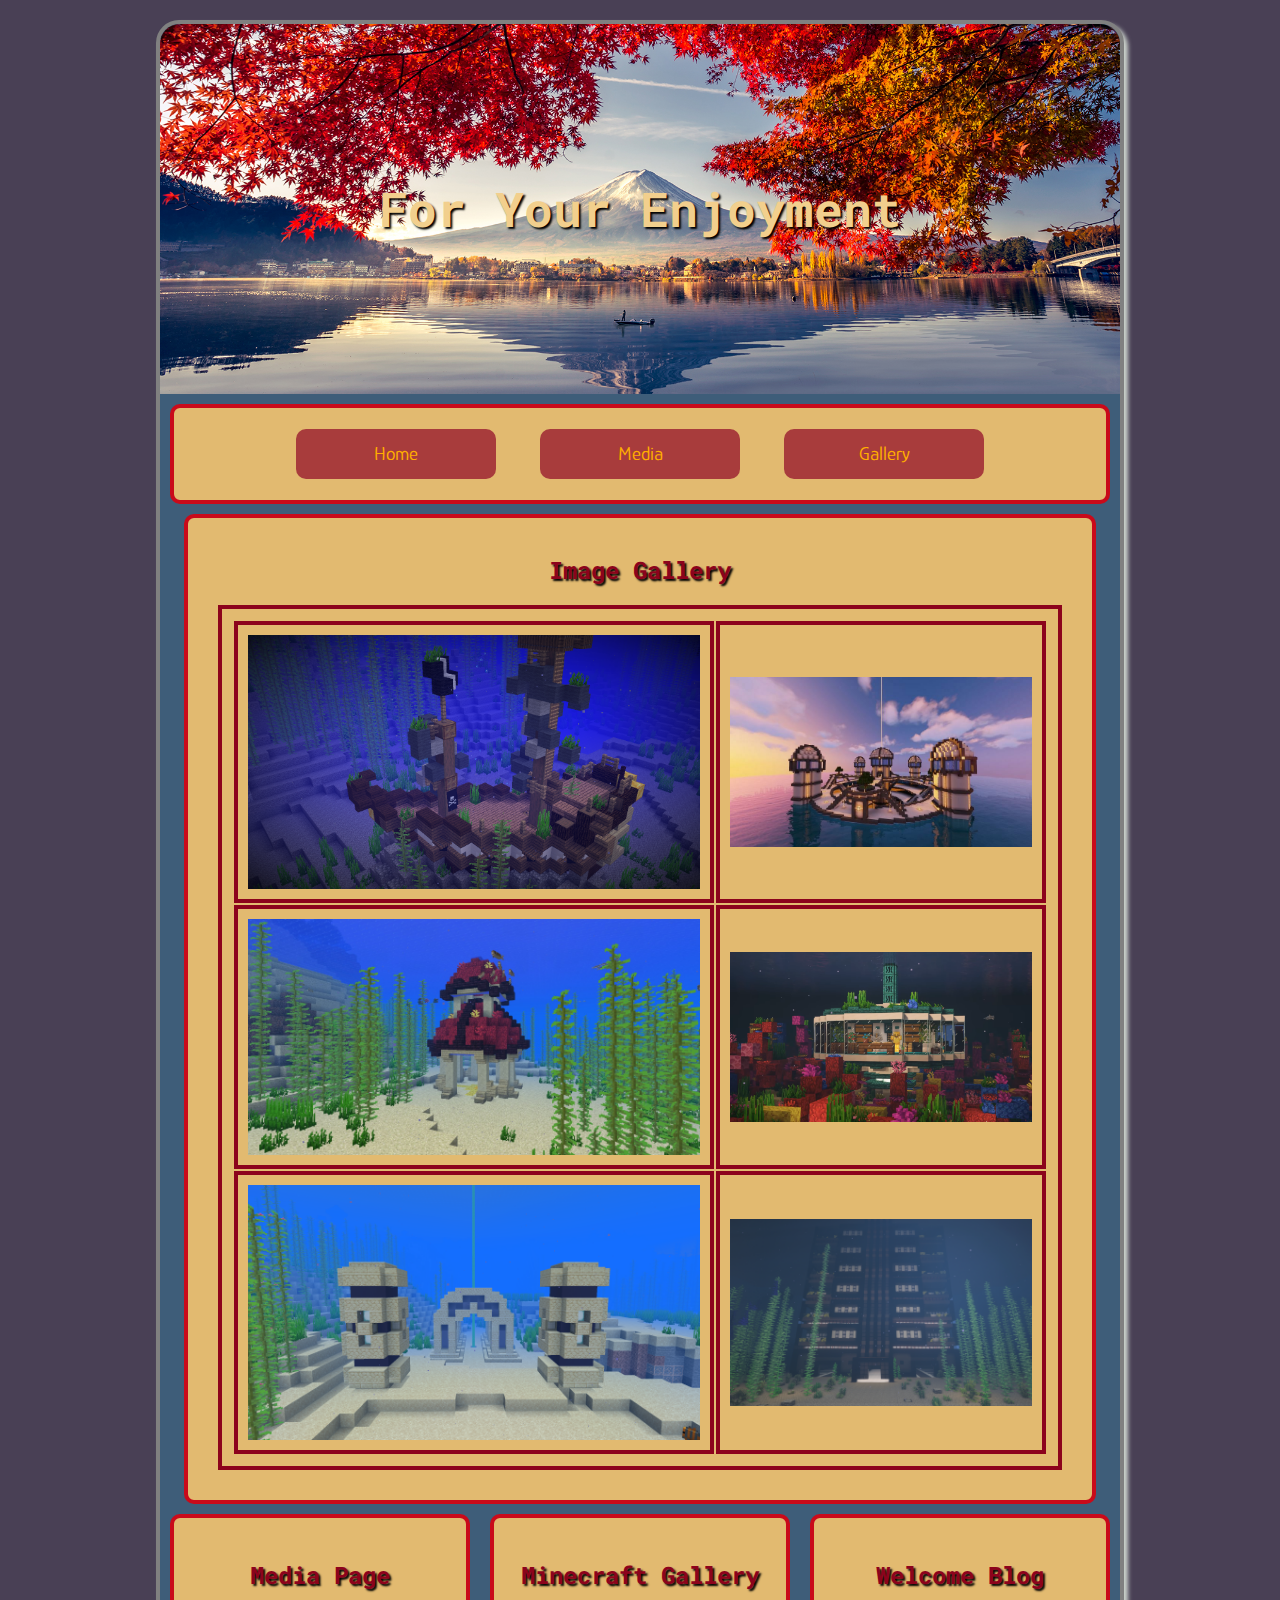
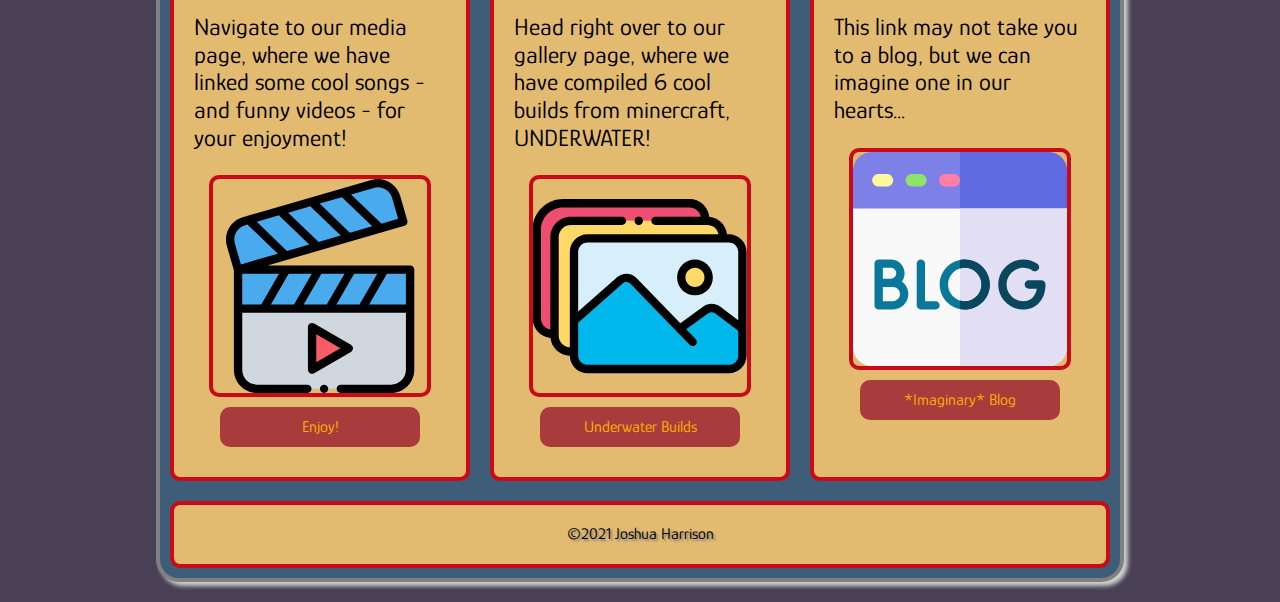
<file: Lab 4/gallery.html>
<!DOCTYPE html>
<html lang="en">
    <head>
        <meta charset="UTF-8">
        <meta http-equiv="X-UA-Compatible" content="IE=edge">
        <meta name="viewport" content="width=device-width, initial-scale=1.0">
        <title>Lab 4</title>
        <link rel="shortcut icon" type="image/x-icon" href="images/favicon.ico">
        <link rel="preconnect" href="https://fonts.googleapis.com">
        <link rel="preconnect" href="https://fonts.gstatic.com" crossorigin>
        <link href="https://fonts.googleapis.com/css2?family=Glory:wght@100&family=Roboto+Mono:wght@200&display=swap" rel="stylesheet">
        <link rel="stylesheet" href="css/normalize.css">
        <link rel="stylesheet" href="css/styles.css">
    </head>

    <body>
        <div id="container">
            <header>
                <h1>For Your Enjoyment</h1>
            </header>
            <nav>
                <ul>
                    <li><a href="index.html">Home</a></li>
                    <li><a href="media.html">Media</a></li>
                    <li><a href="gallery.html">Gallery</a></li>
                </ul>
            </nav>
            <main>
             <div id="upper_flex">
                   <section class="single_col">
                       <h2>Image Gallery</h2>
                        <div class="gallery">
                            <img class="gallery_image" src="images/custom/gallery/gallery1.png" alt="Course 1">
                            <img class="gallery_image" src="images/custom/gallery/gallery2.jpg" alt="Course 2">
                            <img class="gallery_image" src="images/custom/gallery/gallery3.jpg" alt="Course 3">
                            <img class="gallery_image" src="images/custom/gallery/gallery4.png" alt="Course 4">
                            <img class="gallery_image" src="images/custom/gallery/gallery5.png" alt="Course 5">
                            <img class="gallery_image" src="images/custom/gallery/gallery6.png" alt="Course 6">
                        </div>

                        <table>
                            <tr>
                                <td><img src="images/custom/gallery/gallery1.png" alt="Course 1"></td>
                                <td><img src="images/custom/gallery/gallery2.jpg" alt="Course 2"></td>
                            </tr>
                            <tr>
                                <td><img src="images/custom/gallery/gallery3.jpg" alt="Course 3"></td>
                                <td><img src="images/custom/gallery/gallery4.png" alt="Course 4"></td>
                            </tr>
                            <tr>
                                <td><img src="images/custom/gallery/gallery5.png" alt="Course 5"></td>
                                <td><img src="images/custom/gallery/gallery6.png" alt="Course 6"></td>
                            </tr>
                        </table>
                   </section>
              </div>
              <div id="lower_flex">
                <div class="col">
                    <h3>Media Page</h3>
                    <p>Navigate to our media page, where we have linked some cool songs - and funny videos - for your enjoyment!</p>
                    <img src="images/custom/media.svg" alt="media">
                    <a class="button" href="media.html">Enjoy!</a>
                </div>
                 <div class="col">
                   <h3>Minecraft Gallery</h3>
                   <p>Head right over to our gallery page, where we have compiled 6 cool builds from minercraft, UNDERWATER!</p>
                   <img src="images/custom/gallery.svg" alt="gallery">
                   <a class="button" href="gallery.html">Underwater Builds</a>
                 </div>
                 <div class="col">
                   <h3>Welcome Blog</h3>
                   <p>This link may not take you to a blog, but we can imagine one in our hearts...</p>
                   <img src="images/custom/blog.svg" alt="blog">
                   <a class="button" href="#">*Imaginary* Blog</a>
                 </div>
             </div>
            </main>
            <footer>&copy;2021 Joshua Harrison</footer>
        </div>
    </body>
</html>
</file>
<file: Final Project/css/styles.css>
/* Global Styless */
    body {
        background-image: url('../images/final/test_background.jpg');
        background-size: cover;
        font-family: 'Glory', sans-serif;
    }

    img {
        display: block;
        max-width: 100%;
        margin: 0 auto;
    }

    p {
        font-size: 2em;
    }

    h1, h2, h3, h4 {
        font-family: 'Roboto Mono', monospace;
    }

/* Mobile Styles */
    #container {
        background-image: url('../images/final/container_background.jpg');
        background-size: cover;
        width: 75%;
        margin: 20px auto;
        border: 3px solid rgb(66, 54, 70);
        box-shadow: 4px 4px 4px rgb(77, 40, 112);
        border-radius: 23px;
    }

    header {
        background-image: url('../images/final/header_background_main.jpg');
        background-size: cover;
        padding: 70px 0;
        border-radius: 20px 20px 0 0;
    }

    header h1 {
        color: #660101;
        text-shadow: 2px 2px 2px black;
        text-align: center;
    }

    nav ul {
        list-style-type: none;
        padding: 0;
    }

    nav li {
        display: block;
    }

    nav li a {
        display: block;
        background-color: #644d72;
        color: #1d0458;
        height: 40px;
        line-height: 40px;
        text-align: center;
        text-decoration: none;
        font-size: 1.5em;
        font-weight: bold;
        margin: 10px 0;
        border-radius: 10px;
    }

    nav li a:hover {
        background-color: #9c426c;
        color: #ffae00;
        text-shadow: 2px 2px 2px black;
    }

    nav, section, aside, .col, footer {
        background-color: #302649;
        padding: 20px;
        margin: 10px;
        border: 4px solid #3e5f66;
        border-radius: 10px;
    }

    h2, h3 {
        color: #8C031C;
        text-shadow: 2px 2px 2px black;
        font-size: 1.5em;
        text-align: center;
    }

    section img, aside img {
        display: block;
        width: 50%;
        margin: auto;
    }

    .astronomer img {
        display: block;
        margin-left: auto;
        margin-right: auto;
        width: 50%;
        height: 50%;
    }

    .button {
        display: block;
        background-color: #a83c3c;
        color: #ffae00;
        height: 40px;
        width: 200px;
        line-height: 40px;
        text-align: center;
        text-decoration: none;
        font-size: 1em;
        margin: 10px auto;
        border-radius: 10px;
    }

        /* bruv, you can hover state anything! */
    .button:hover {
        background-color: #49ac1c;
        color: #fbff00;
        text-shadow: 2px 2px 2px black;
    }

    footer {
        text-align: center;
        color: black;
        font-size: 1.5em;
        text-shadow: 2px 2px 2px gray;
        /* margin-bottom: 10px; */
    }

    .single_col {
        width: 100%;
    }
   
    .single_col {
        width: 85%;
        margin: auto;
    }

    audio, video, iframe {
        display: block;
        margin: 20px auto;
        width: 75%;
    }

    .gallery_image {
        width: 250px;
        height: 250px;
        border: 4px solid #8C031C;
        border-radius: 10px;
        margin: 10px auto;
    }

    table {
        display: none;
    }

/* Tablet Styles */
    @media(min-width: 768px) {
        header {
            padding: 125px;
        }

        header h1 {
            font-size: 3em;
        }

        nav {
            text-align: center;
            padding: 5px;
        }

        nav li {
            display: inline-block;
        }
        nav li a {
            height: 50px;
            line-height: 50px;
            width: 200px;
        }

        #upper_flex {
            display: flex;
        }

        section, aside {
            width: 50%;
        }

        aside img {
            width: 50%;
        }

        .col img {
            width: 50%;
        }
    }


/* Desktop Styles */
    @media(min-width: 1024px) {
        nav li a {
            margin: 0 20px;
        }

        #lower_flex {
            display: flex;
        }

        .col {
            width: 100%;
        }

        .col img {
            width: 85%;
        }

        .single_col {
            width: 90%;
            margin: auto;
        }

        table, tr, td {
            border: 4px solid #8C031C;
            padding: 10px;
            margin: 10px;
        }

        table img {
            display: block;
            margin-left: auto;
            margin-right: auto;
            width: 80%;
        }

        .gallery {
            display: none;
        }

        table {
            display: block;
        }
    }
</file>
<file: Lab 2/css/styles.css>
body   {
    background-color: #8b97af;
    font-family: 'ZCOOL KuaiLe', cursive;
}

    /* 
    - the "#" is for for containers (the id is container here).
    - We use a "." to refer to classes
    */
#container {
    background-color: #42382c;
    width: 900px;
    margin: 20px auto;
    border-radius: 20px;
    box-shadow: 5px 5px 10px #13172c;
}

header {
    padding: 20px 0;
    background-color: #2f6934;
    border-radius: 20px 20px 0 0;
    text-shadow: 2px 2px 2px black;
}

header img {
    display: block;
    width: 30%;
    margin:0 auto;
}

header h1 {
    font-size: 2.5em;
    text-align: center;
    color: #15f800;
    font-family: 'Lobster', cursive;
}

nav {
    background-color: #42382c;
    padding-top: 10px;
    text-align: center;
}

nav a {
    display: inline-block;
    background-color: #5e5850;
    height: 50px;
    width: 175px;
    font-size: 1.5em;
    font-weight: bold;
    line-height: 50px;
    color: #2b2b2b;
    text-decoration: none;
    border-radius: 10px 10px 0 0;
    margin: 0 10px;
}

/* this ":hover" is a state of when the mouse rolls over, you get an effect */
nav a:hover {
    background-color: #35492d;
    color: #48ff00;
}

main {
    background-color: #61503a;
    padding: 20px;
    border-radius: 5px 5px 5px 5px;
    margin: 0 20px 20px 20px;
}

main h2 {
    text-align: center;
    color: #1f221f;
    font-size: 2em;
    font-family: 'Lobster', cursive;
}

main img {
    display: block;
    width: 50%;
    margin: 20px auto;
    background-color: #352f29;
    padding: 20px;
    border-radius: 20px;
}


footer {
    background-color: #5a5a5a;
    padding: 50px 0;
    color: #000000;
    font-size: 1.5em;
    text-align: center;
    border-radius: 0 0 20px 20px;
}

/*
active is the id of the class
*/
.active {
    background-color: #61503a;
    color: #102c15;
    box-shadow: 2px 0 2px 0 #332b17;
}

.pro_head {
    text-align: center;
    color: #16130b;
    font-size: 1.5em;
    font-family: 'Lobster', cursive;
}

.pro_head_2 {
    text-align: center;
    color: #252525;
    font-size: 3em;
    font-family: 'Lobster', cursive;
    text-shadow: 2px 2px 2px #49412b;
}

.secret_message_1 {
    text-align: left;
    font-size: .5em;
    color: #42382c;
}

.secret_message_2 {
    text-align: center;
    font-size: .5em;
    color: #42382c;
}

.secret_message_3 {
    text-align: end;
    font-size: .5em;
    color: #42382c;
}

.secret_message_4 {
    text-align: center;
    font-size: .75em;
    color: rgb(22, 22, 22);
    text-shadow: 2px 2px 2px white;
}

.product_pricing {
    text-align: center;
    font-size: 1em;
    color: black;
    text-shadow: 1px 1px 1px #51ff00;
}
</file>
<file: Lab 3 - Responsive/css/styles.css>
body {
    background-color: #2e281d;
    font-family: 'Glory', sans-serif;;
    font-size: 18px;
}

img {
    display: block;
    max-width: 100%;
    margin: 0 auto;
}

/* MOBILE STYLES */

    #container {
        background-color: #485458;
        margin: 20px;
        border-radius: 35px;
        box-shadow: 7px 7px 7px black;
    }

    header {
        padding: 60px 40px;
        border-bottom: 4px solid #a34f0b;
    }

    /* this calls every <h1> tag in the header */
    header h1 {
        text-align: center;
        font-family: 'Roboto Mono', monospace;
        font-size: 2.5em;
        text-shadow: 1px 1px 1px red;
        background-color: #374042; /* How can I fix the "y" sticking below the background? */
        border-radius: 20px;
    }

    /* this is calling the "col" class as a whole */
    .col {
        border: 4px solid #8f3810;
        padding: 20px;
        margin: 20px;
        border-radius: 20px;
        box-shadow: 2px 2px 2px rgb(39, 0, 0);
    }

    .col h2 {
        text-align: center;
        font-size: 2em;
        font-family: 'Roboto Mono', monospace;
        text-shadow: 1px 1px 1px rgb(255, 187, 0);
    }

    /* this is calling specifically the img tags within the "col" class */
    .col img {
        width: 50%;
        background-color: #36362d;
        border-radius: 20px;
        box-shadow: 2px 2px 4px rgb(255, 187, 0);
    }

    .col p {
        font-size: 1.5em;
    }

    .main_img {
        display: none;
    }

    footer {
        padding: 60px 0;
        text-align: center;
        border-top: 4px solid #a34f0b;
        font-family: 'Roboto Mono', monospace;
    }

/* TABLET STYLES */
    /* taking my note 20 ultra for example, which has is 1440x3200, wouldn't this style apply? how can one fix that? */
    @media(min-width: 768px) {
        #container {
            width: 90%;
            margin: 20px auto;
        }

        .col {
            width: 65%;
            margin: 20px auto;
        }

        .col img {
            width: 30%;
        }
    }


/* DESKTOP STYLES */
/* same thing here, wouldn't this simply apply to all screen sizes like this? is there a way to differentiate between mobile and desktop, AND THEN by screen size? I mean, there is desktop view on like all phones... */
    @media(min-width: 1024px) {
        #container {
            width: 80%;
            border-radius: 20px;
        }

        #flex {
            display: flex;
        }

        .col {
            margin: 20px;
            width: 100%;
        }

        .col img {
            width: 50%;
        }

        .main_img {
            display: block;
            width: 30%;
            margin: 20px auto;
        }
    }
</file>
<file: Lab 4/css/styles.css>
/* Global Styles */
    body {
        background-color: #494055;
        font-family: 'Glory', sans-serif;
    }

    img {
        display: block;
        max-width: 100%;
        margin: 0 auto;
    }

    p {
        font-size: 1.5em;
    }

    h1, h2, h3, h4 {
        font-family: 'Roboto Mono', monospace;
    }

/* Mobile Styles */
    #container {
        background-color: #3e5d79;
        width: 75%;
        margin: 20px auto;
        border: 4px solid grey;
        box-shadow: 4px 4px 4px rgb(204, 211, 204);
        border-radius: 23px;
    }

    header {
        background-image: url('../images/custom/background_cover.jpg');
        background-size: cover;
        padding: 70px 0;
        border-radius: 20px 20px 0 0;
    }

    header h1 {
        color: #F2CF8D;
        text-shadow: 2px 2px 2px black;
        text-align: center;
    }

    nav ul {
        list-style-type: none;
        padding: 0;
    }

    nav li {
        display: block;
    }

    nav li a {
        display: block;
        background-color: #a83c3c;
        color: #ffae00;
        height: 40px;
        line-height: 40px;
        text-align: center;
        text-decoration: none;
        font-size: 1.2em;
        margin: 10px 0;
        border-radius: 10px;
    }

    nav li a:hover {
        background-color: #49ac1c;
        color: #fbff00;
        text-shadow: 2px 2px 2px black;
    }

    nav, section, aside, .col, footer {
        background-color: #e2ba70;
        padding: 20px;
        margin: 10px;
        border: 4px solid #c90a1a;
        border-radius: 10px;
    }

    h2, h3 {
        color: #8C031C;
        text-shadow: 2px 2px 2px black;
        font-size: 1.5em;
        text-align: center;
    }

    section img, aside img {
        display: block;
        width: 50%;
        margin: auto;
    }

    .button {
        display: block;
        background-color: #a83c3c;
        color: #ffae00;
        height: 40px;
        width: 200px;
        line-height: 40px;
        text-align: center;
        text-decoration: none;
        font-size: 1em;
        margin: 10px auto;
        border-radius: 10px;
    }

        /* bruv, you can hover state anything! */
    .button:hover {
        background-color: #49ac1c;
        color: #fbff00;
        text-shadow: 2px 2px 2px black;
    }

    footer {
        text-align: center;
        color: black;
        text-shadow: 2px 2px 2px gray;
        /* margin-bottom: 10px; */
    }

    .single_col {
        width: 100%;
    }
   
    .single_col {
        width: 85%;
        margin: auto;
    }

    audio, video, iframe {
        display: block;
        margin: 20px auto;
        width: 75%;
    }

    .gallery_image {
        border: 4px solid #8C031C;
        border-radius: 10px;
        margin: 10px auto;
    }

    table {
        display: none;
    }

/* Tablet Styles */
    @media(min-width: 768px) {
        header {
            padding: 125px;
        }

        header h1 {
            font-size: 3em;
        }

        nav {
            text-align: center;
            padding: 5px;
        }

        nav li {
            display: inline-block;
        }
        nav li a {
            height: 50px;
            line-height: 50px;
            width: 200px;
        }

        #upper_flex {
            display: flex;
        }

        section, aside {
            width: 50%;
        }

        aside img {
            width: 50%;
        }

        .col img {
            width: 60%;
            border-radius: 10px;
            border: 4px solid #c90a1a;
        }
    }


/* Desktop Styles */
    @media(min-width: 1024px) {
        nav li a {
            margin: 0 20px;
        }

        #lower_flex {
            display: flex;
        }

        .col {
            width: 100%;
        }

        .col img {
            width: 85%;
        }

        .single_col {
            width: 90%;
            margin: auto;
        }

        table, tr, td {
            border: 4px solid #8C031C;
            padding: 10px;
            margin: 10px;
        }

        table img {
            width: 100%;
        }

        .gallery {
            display: none;
        }

        table {
            display: block;
        }
    }
</file>
